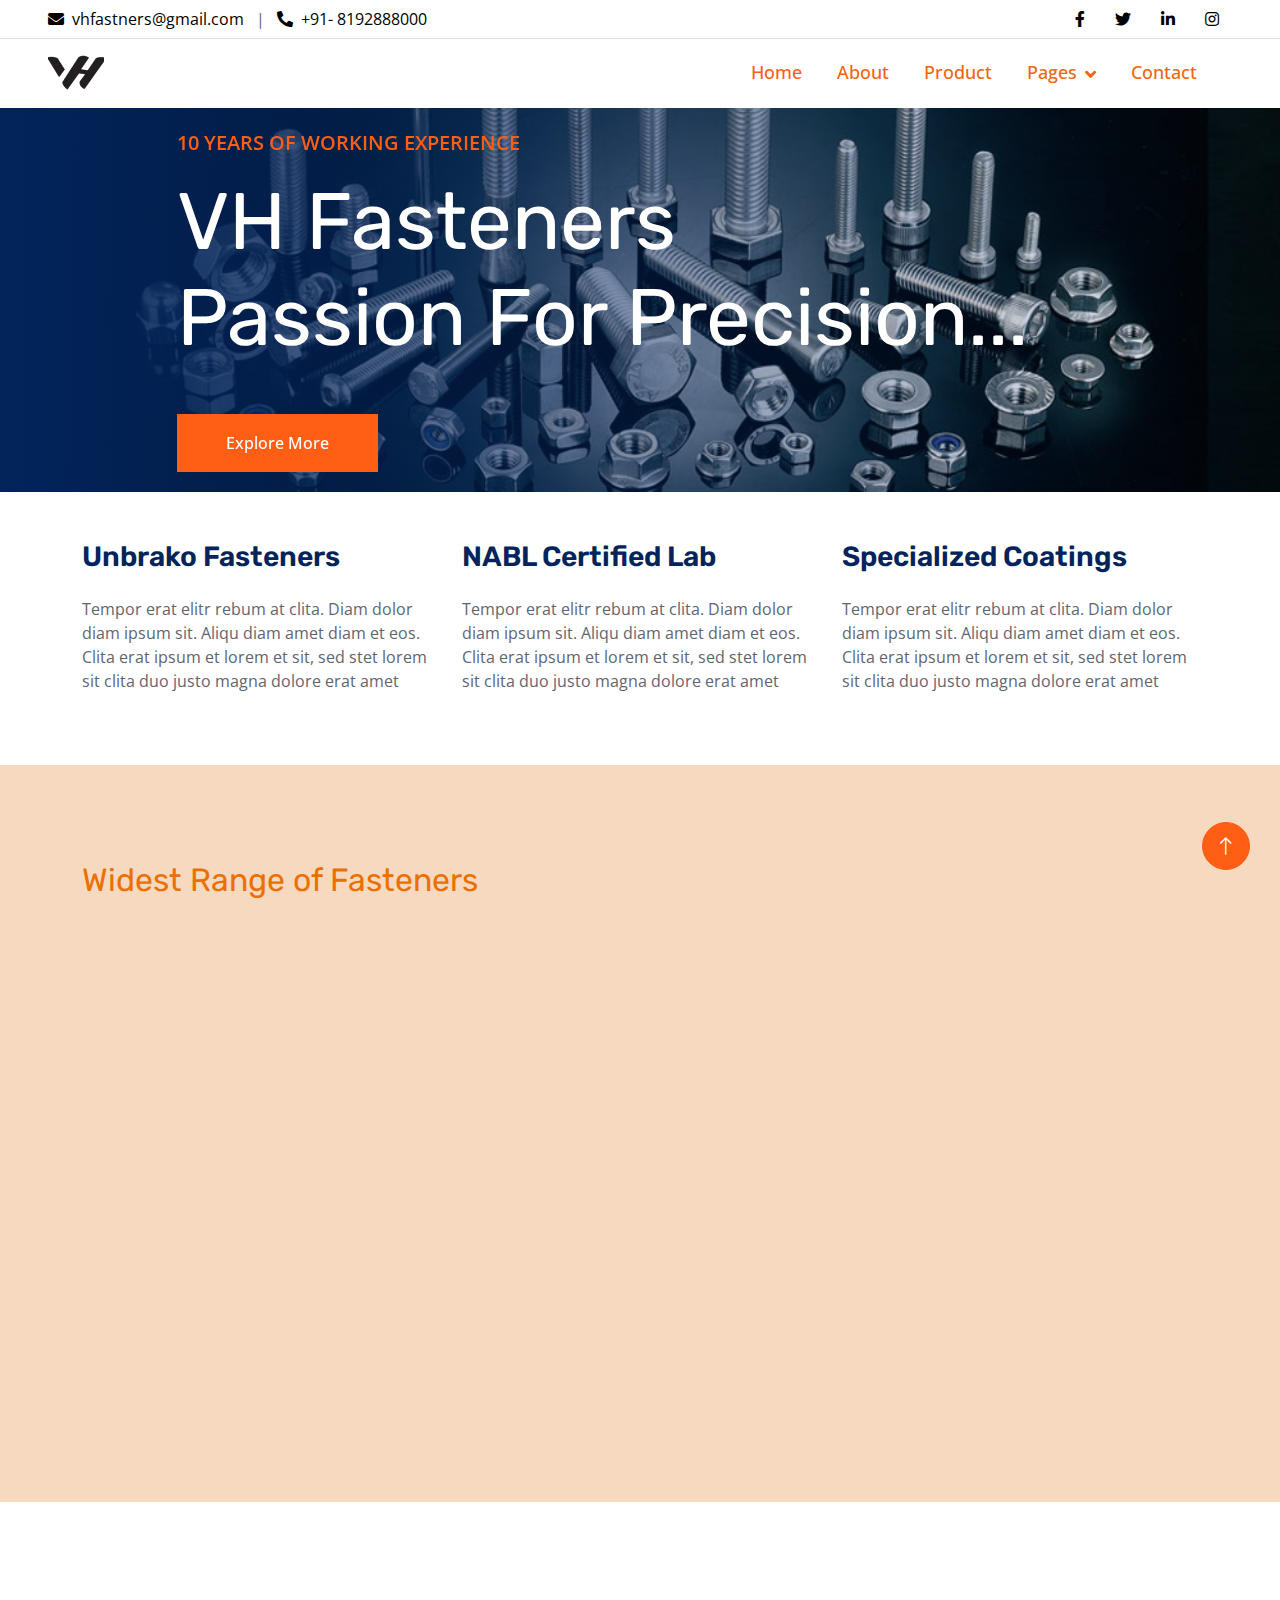
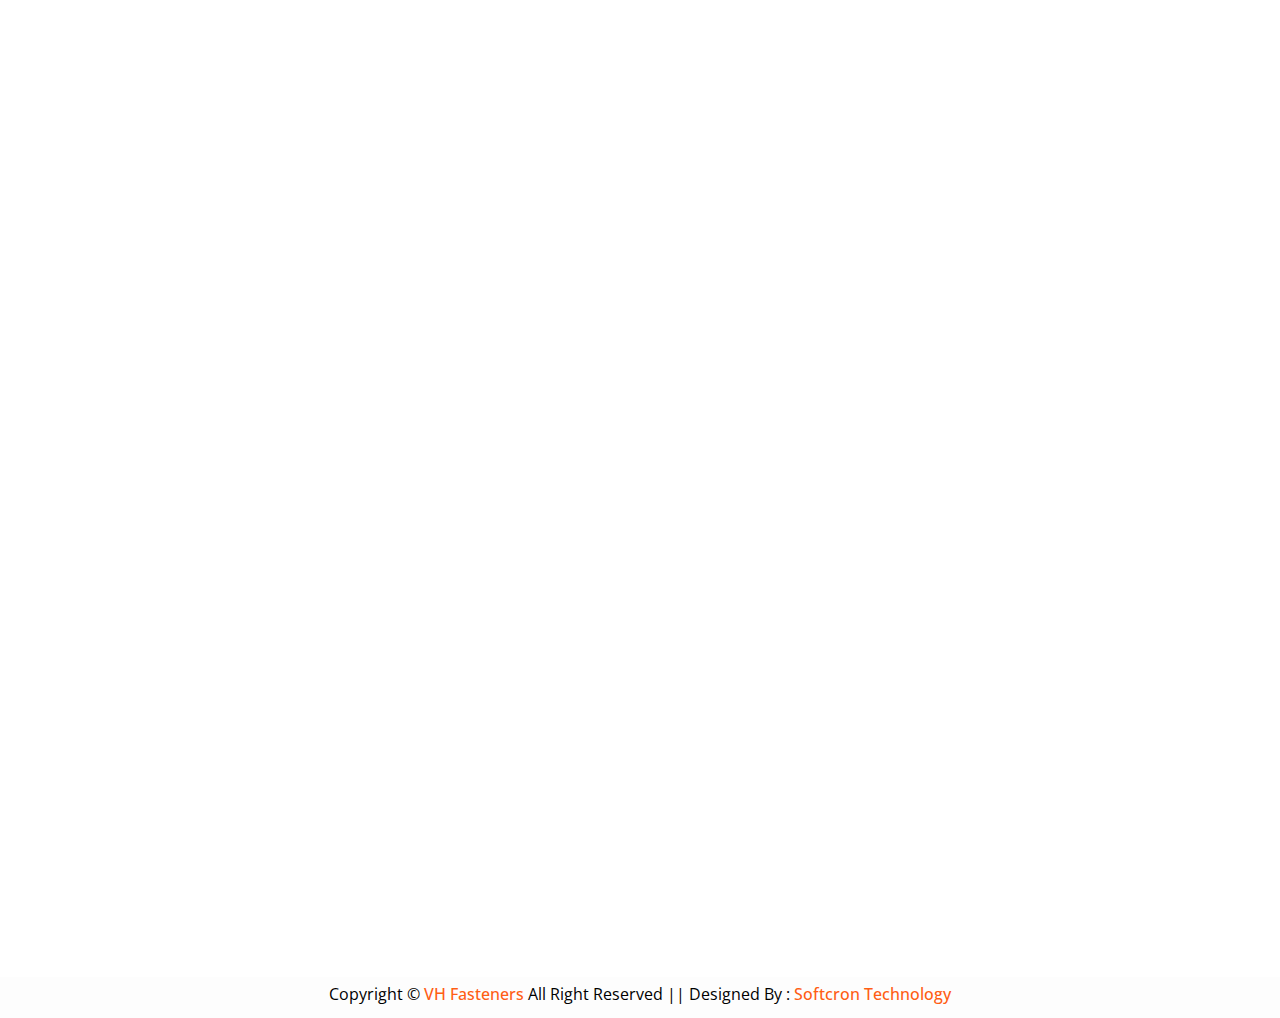
<file: index.html>
<!DOCTYPE html>
<html lang="en">

<head>
    <meta charset="utf-8">
    <title>Industro - Industrial HTML Template</title>
    <meta content="width=device-width, initial-scale=1.0" name="viewport">
    <meta content="" name="keywords">
    <meta content="" name="description">

    <!-- Favicon -->
    <link href="img/favicon.ico" rel="icon">

    <!-- Google Web Fonts -->
    <link rel="preconnect" href="https://fonts.googleapis.com">
    <link rel="preconnect" href="https://fonts.gstatic.com" crossorigin>
    <link
        href="https://fonts.googleapis.com/css2?family=Open+Sans:wght@400;500;600&family=Rubik:wght@500;600;700&display=swap"
        rel="stylesheet">

    <!-- Icon Font Stylesheet -->
    <link href="https://cdnjs.cloudflare.com/ajax/libs/font-awesome/5.10.0/css/all.min.css" rel="stylesheet">
    <link href="https://cdn.jsdelivr.net/npm/bootstrap-icons@1.4.1/font/bootstrap-icons.css" rel="stylesheet">

    <!-- Libraries Stylesheet -->
    <link href="lib/animate/animate.min.css" rel="stylesheet">
    <link href="lib/owlcarousel/assets/owl.carousel.min.css" rel="stylesheet">

    <!-- Customized Bootstrap Stylesheet -->
    <link href="css/bootstrap.min.css" rel="stylesheet">

    <!-- Template Stylesheet -->
    <link href="css/style.css" rel="stylesheet">
</head>

<body>
    <!-- Spinner Start -->
    <div id="spinner"
        class="show bg-white position-fixed translate-middle w-100 vh-100 top-50 start-50 d-flex align-items-center justify-content-center">
        <div class="spinner-border text-primary" role="status" style="width: 3rem; height: 3rem;"></div>
    </div>
    <!-- Spinner End -->

    <!-- Topbar Start -->


    <div class="d-flex container-fluid px-5 align-items-center border-bottom">
        <div class="me-auto">
            <span class="fs-6 fw-bold text-dark"><i class="fa fa-envelope me-1"></i></span>
            <a href="mailto: vhfastners@gmail.com" class="fs-6 fw-bold text-dark me-2">vhfastners@gmail.com</a>
            <span class="me-2">|</span>
            <span class="fs-6 fw-bold text-dark"><i class="fa fa-phone-alt me-1"></i></span>
            <a href="tel:+918192888000" class="fs-6 fw-bold text-dark">+91- 8192888000</a>
        </div>
        <div>
            <a class="btn btn-link text-dark fs-6 fw-bold" href=""><i class="fab fa-facebook-f"></i></a>
            <a class="btn btn-link text-dark fs-6 fw-bold" href=""><i class="fab fa-twitter"></i></a>
            <a class="btn btn-link text-dark fs-6 fw-bold" href=""><i class="fab fa-linkedin-in"></i></a>
            <a class="btn btn-link text-dark fs-6 fw-bold" href=""><i class="fab fa-instagram"></i></a>
        </div>
    </div>

    <!-- Topbar End -->


    <!-- Navbar Start -->
    <nav class="navbar navbar-expand-lg bg-white navbar-light sticky-top py-0 px-5">

        <img src="Image/Home/Footer logo.png" alt="">
        <button type="button" class="navbar-toggler me-0" data-bs-toggle="collapse" data-bs-target="#navbarCollapse">
            <span class="navbar-toggler-icon"></span>
        </button>
        <div class="collapse navbar-collapse" id="navbarCollapse">
            <div class="navbar-nav ms-auto p-4 p-lg-0">
                <a href="index.html" class="nav-item nav-link active">Home</a>
                <a href="about.html" class="nav-item nav-link">About</a>
                <a href="service.html" class="nav-item nav-link">Product</a>
                <div class="nav-item dropdown">
                    <a href="#" class="nav-link dropdown-toggle" data-bs-toggle="dropdown">Pages</a>
                    <div class="dropdown-menu bg-light m-0">
                        <a href="project.html" class="dropdown-item">Projects</a>
                        <a href="feature.html" class="dropdown-item">Features</a>
                        <a href="team.html" class="dropdown-item">Our Team</a>
                        <a href="testimonial.html" class="dropdown-item">Testimonial</a>
                        <a href="404.html" class="dropdown-item">404 Page</a>
                    </div>
                </div>
                <a href="contact.html" class="nav-item nav-link">Contact</a>
            </div>
        </div>
    </nav>
    <!-- Navbar End -->

    <!-- Carousel Start -->
   <div class="container-fluid px-0 mb-5">
        <div id="header-carousel" class="carousel slide" data-bs-ride="carousel">
            <div class="carousel-inner">
                <div class="carousel-item active">
                    <img class="w-100" style="object-fit: cover;" src="Image/Home/Fasteners.jpg" alt="Image">
                    <div class="carousel-caption">
                        <div class="container">
                            <div class="row justify-content-center">
                                <div class="col-lg-10 text-start">
                                    <p class="fs-5 fw-medium text-primary text-uppercase animated slideInRight">10 Years
                                        of Working Experience</p>
                                    <h1 class="display-1 text-white mb-5 animated slideInRight">VH Fasteners <br>
                                        Passion For Precision...

                                    </h1>
                                    <a href="" class="btn btn-primary py-3 px-5 animated slideInRight">Explore More</a>
                                </div>
                            </div>
                        </div>
                    </div>
                </div>
            </div>
        </div>
    </div>
    <!-- Carousel End -->


    <!-- About Start -->
    <!-- <div class="container-xxl pe-4"> -->


    <div class="row container align-items-center mx-auto w-100 col-12 px-0  wow fadeIn" data-wow-delay="0.2s">
        <!-- <p class="fw-medium text-uppercase text-primary mb-2">About Us</p> -->
        <div class="col-lg-4 wow fadeIn" data-wow-delay="0.2s">
            <h3 class="mb-4">Unbrako Fasteners</h3>
            <p class="mb-4">Tempor erat elitr rebum at clita. Diam dolor diam ipsum sit. Aliqu diam amet
                diam et
                eos. Clita erat ipsum et lorem et sit, sed stet lorem sit clita duo justo magna dolore
                erat
                amet
            </p>
        </div>
        <div class="col-lg-4 wow fadeIn" data-wow-delay="0.2s">
            <!-- <p class="fw-medium text-uppercase text-primary mb-2">About Us</p> -->
            <h3 class="mb-4">NABL Certified Lab</h3>
            <p class="mb-4">Tempor erat elitr rebum at clita. Diam dolor diam ipsum sit. Aliqu diam amet
                diam et
                eos. Clita erat ipsum et lorem et sit, sed stet lorem sit clita duo justo magna dolore
                erat
                amet
            </p>
        </div>
        <div class="col-lg-4 wow fadeIn" data-wow-delay="0.2s">
            <!-- <p class="fw-medium text-uppercase text-primary mb-2">About Us</p> -->
            <h3 class="mb-4">Specialized Coatings</h3>
            <p class="mb-4">Tempor erat elitr rebum at clita. Diam dolor diam ipsum sit. Aliqu diam amet
                diam et
                eos. Clita erat ipsum et lorem et sit, sed stet lorem sit clita duo justo magna dolore
                erat
                amet
            </p>
        </div>
    </div>

    <!-- Facts Start -->
    <div class="container-fluid facts my-5 p-5">
        <div class="container">
            <h2 class="textOrange py-5">Widest Range of Fasteners</h2>

            <div class="row g-5">
                <div class="col-md-6 col-xl-3 wow fadeIn" data-wow-delay="0.1s">
                    <div class="text-center d-flex flex-column border ">
                        <img class="w-100" src="Image/Home/F1-I1.png" alt="">
                        <p class="fs-5 fw-semi-bold textOrange">Specials</p>
                    </div>
                </div>
                <div class="col-md-6 col-xl-3 wow fadeIn" data-wow-delay="0.3s">
                    <div class="text-center d-flex flex-column border">
                        <img src="Image/Home/F1-I2.png" alt="">
                        <p class="fs-5 fw-semi-bold textOrange">Petrochemical Studbolts</p>
                    </div>

                </div>
                <div class="col-md-6 col-xl-3 wow fadeIn" data-wow-delay="0.5s">
                    <div class="text-center d-flex flex-column border ">
                        <img src="Image/Home/F1-I3.png" alt="">
                        <p class="fs-5 fw-semi-bold textOrange">Stainless Steel</p>
                    </div>
                </div>
                <div class="col-md-6 col-xl-3 wow fadeIn" data-wow-delay="0.7s">
                    <div class="text-center d-flex flex-column border ">
                        <img src="Image/Home/F1-I4.png" alt="">
                        <span class="fs-5 fw-semi-bold textOrange">Structural Assemblies</span>
                    </div>
                </div>
                <div class="col-md-6 col-xl-3 wow fadeIn" data-wow-delay="0.7s">
                    <div class="text-center d-flex flex-column border ">
                        <img src="Image/Home/F1-I5.png" alt="">
                        <p class="fs-5 fw-semi-bold textOrange">Washers</p>
                    </div>
                </div>
                <div class="col-md-6 col-xl-3 wow fadeIn" data-wow-delay="0.7s">
                    <div class="text-center d-flex flex-column border ">
                        <img src="Image/Home/F1-I6.png" alt="">
                        <p class="fs-5 fw-semi-bold textOrange">Hex Nuts</p>
                    </div>
                </div>
                <div class="col-md-6 col-xl-3 wow fadeIn" data-wow-delay="0.7s">
                    <div class="text-center d-flex flex-column border ">
                        <img src="Image/Home/F1-I7.png" alt="">
                        <p class="fs-5 fw-semi-bold textOrange">Hex Bolts / Screws</p>
                    </div>
                </div>
                <div class="col-md-6 col-xl-3 wow fadeIn" data-wow-delay="0.7s">
                    <div class="text-center d-flex flex-column border ">
                        <img src="Image/Home/F1-I8.png" alt="">
                        <p class="fs-5 fw-semi-bold textOrange">Durlok</p>
                    </div>
                </div>
            </div>
        </div>
        <!-- Facts End -->


        <!-- Features Start -->
    </div>
    <div class="container-xxl py-5">
        <div class="container">
            <div class="row g-5 align-items-center">
                <div class="col-lg-3 wow fadeInUp" data-wow-delay="0.1s">
                    <div class="position-relative me-lg-4">
                        <img class="img-fluid" style="max-width: 400px;" src="Image/Home/Certification.png" alt="">

                    </div>
                </div>
                <div class="col-lg-9 wow fadeInUp" data-wow-delay="0.5s">
                    <p class="fw-medium text-uppercase text-primary mb-2">Certifications</p>
                    <h1 class="display-5 mb-4">Certified Laboratory</h1>
                    <p class="mb-4 text-justify">Based firmly quality system standards. the
                        company operates each link from raw materials procwsing to
                        the production process in strict accordance with the procedures
                        and boasts well-qualified quality inspectors and perfect
                        equipment's, which take effective control on the production
                        to ensure quality. The fasteners go through
                        strict quality at every stage of the
                        facilities are equipped 'Mth state-of-the-art equipment for testing Of both physical and
                        of fasteners for the most demarding applications.

                        We provide custom-made solutims Our CustOrT1erS' designs, kæping in mind their and
                        sgefications. Our custuner base includes leading automotive original equiprnent
                        manufacturers in
                        We are the preferred global supplier for a range of automotive cunponents including Machine
                        Screws, Screws, Hex Head Bolts. SCCket Hex Head Bolts, Hex Nuts, Nuts.
                        Plain Washers. Spring Washers. Sgmial automobile Components and much more.

                    </p>
                </div>
            </div>

        </div>
    </div>
    </div>
    </div>


    <!-- Footer Start -->
    <div class="container-fluid  backgroundOrange    footer mt-5 py-5 wow fadeIn" data-wow-delay="0.1s">
        <div class="container py-5">
            <div class="row g-5">
                <div class="col-lg-3 col-md-6">
                    <div class="d-flex gy-3">
                        <img width="70" height="70" src="Image/Home/Footer_logo-removebg-preview.png" alt="">
                        <h5 class="text-dark mb-4 ms-3  fs-3"><strong>FASTNERES
                                <br> LIMITED</strong></h5>
                    </div>
                    <p class="mb-2"><i class="fa fa-map-marker-alt me-3"></i>Factory : HSIDC, Hisar Road, Rohtak-124001
                        Branch Office: 10A, Geeta Complex, Opp Old Session Court
                        Mansarover Colony, Rohtak-124001 Haryana</p>
                    <p class="mb-2"><i class="fa fa-phone-alt me-3"></i>+91-8192888000</p>
                    <p class="mb-2"><i class="fa fa-envelope me-3"></i>vhfastners@gmail.com
                    </p>
                    <div class="d-flex pt-3">
                        <a class="btn btn-square btn-dark rounded-circle me-2" href=""><i
                                class="fab fa-twitter"></i></a>
                        <a class="btn btn-square btn-dark rounded-circle me-2" href=""><i
                                class="fab fa-facebook-f"></i></a>
                        <a class="btn btn-square btn-dark rounded-circle me-2" href=""><i
                                class="fab fa-youtube"></i></a>
                        <a class="btn btn-square btn-dark rounded-circle me-2" href=""><i
                                class="fab fa-linkedin-in"></i></a>
                    </div>
                </div>

                <div class="col-lg-3 col-md-6">
                    <h5 class="text-dark mb-4">Products</h5>
                    <p class="mb-1">Socket Screws</p>
                    <p class="mb-1">Pins</p>
                    <p class="mb-1">Tools & Wrenches</p>
                    <p class="mb-1">Durlok®</p>
                    <p class="mb-1">Hex Bolts / Screwss</p>
                    <p class="mb-1">Washers</p>
                    <p class="mb-1">Structural Assemblies</p>
                    <p class="mb-1">Stainless Steel</p>
                    <p class="mb-1">Petrochemical Studbolts</p>
                    <p class="mb-1">Specials</p>
                </div>
                <div class="col-lg-3 col-md-6">
                    <h5 class="text-dark mb-4">About Us</h5>
                    <p>VH Fasteners Limited</p>
                    <p>History</p>
                    <p>Certifications</p>
                    <p>Corporate Philosophy</p>
                    <p>Quality</p>
                    <p>Specialized Coatings</p>
                </div>
                <div class="col-lg-3 col-md-6">
                    <h5 class="text-dark mb-4">Distributor
                        Certificate</h5>
                    <p>To check the validity of the Authorized
                        Distributor Certificate, enter the code mentioned
                        on the certificate below & confirm its authencity.</p>
                </div>
            </div>
        </div>
    </div>
    <!-- Footer End -->


    <!-- Copyright Start -->
    <div class="container-fluid copyright bg-light py-1">
        <div class="container text-center">
            <p class="mb-2">Copyright &copy; <a class="fw-semi-bold" href="#">VH Fasteners</a> All Right
                Reserved || Designed By : <a class="fw-semi-bold" href="https://htmlcodex.com"> Softcron Technology</a>
            </p>

        </div>
    </div>
    <!-- Copyright End -->


    <!-- Back to Top -->
    <a href="#" class="btn btn-lg btn-primary btn-lg-square rounded-circle back-to-top"><i
            class="bi bi-arrow-up"></i></a>


    <!-- JavaScript Libraries -->
    <script src="https://code.jquery.com/jquery-3.4.1.min.js"></script>
    <script src="https://cdn.jsdelivr.net/npm/bootstrap@5.0.0/dist/js/bootstrap.bundle.min.js"></script>
    <script src="lib/wow/wow.min.js"></script>
    <script src="lib/easing/easing.min.js"></script>
    <script src="lib/waypoints/waypoints.min.js"></script>
    <script src="lib/owlcarousel/owl.carousel.min.js"></script>
    <script src="lib/counterup/counterup.min.js"></script>

    <!-- Template Javascript -->
    <script src="js/main.js"></script>
</body>

</html>
</file>
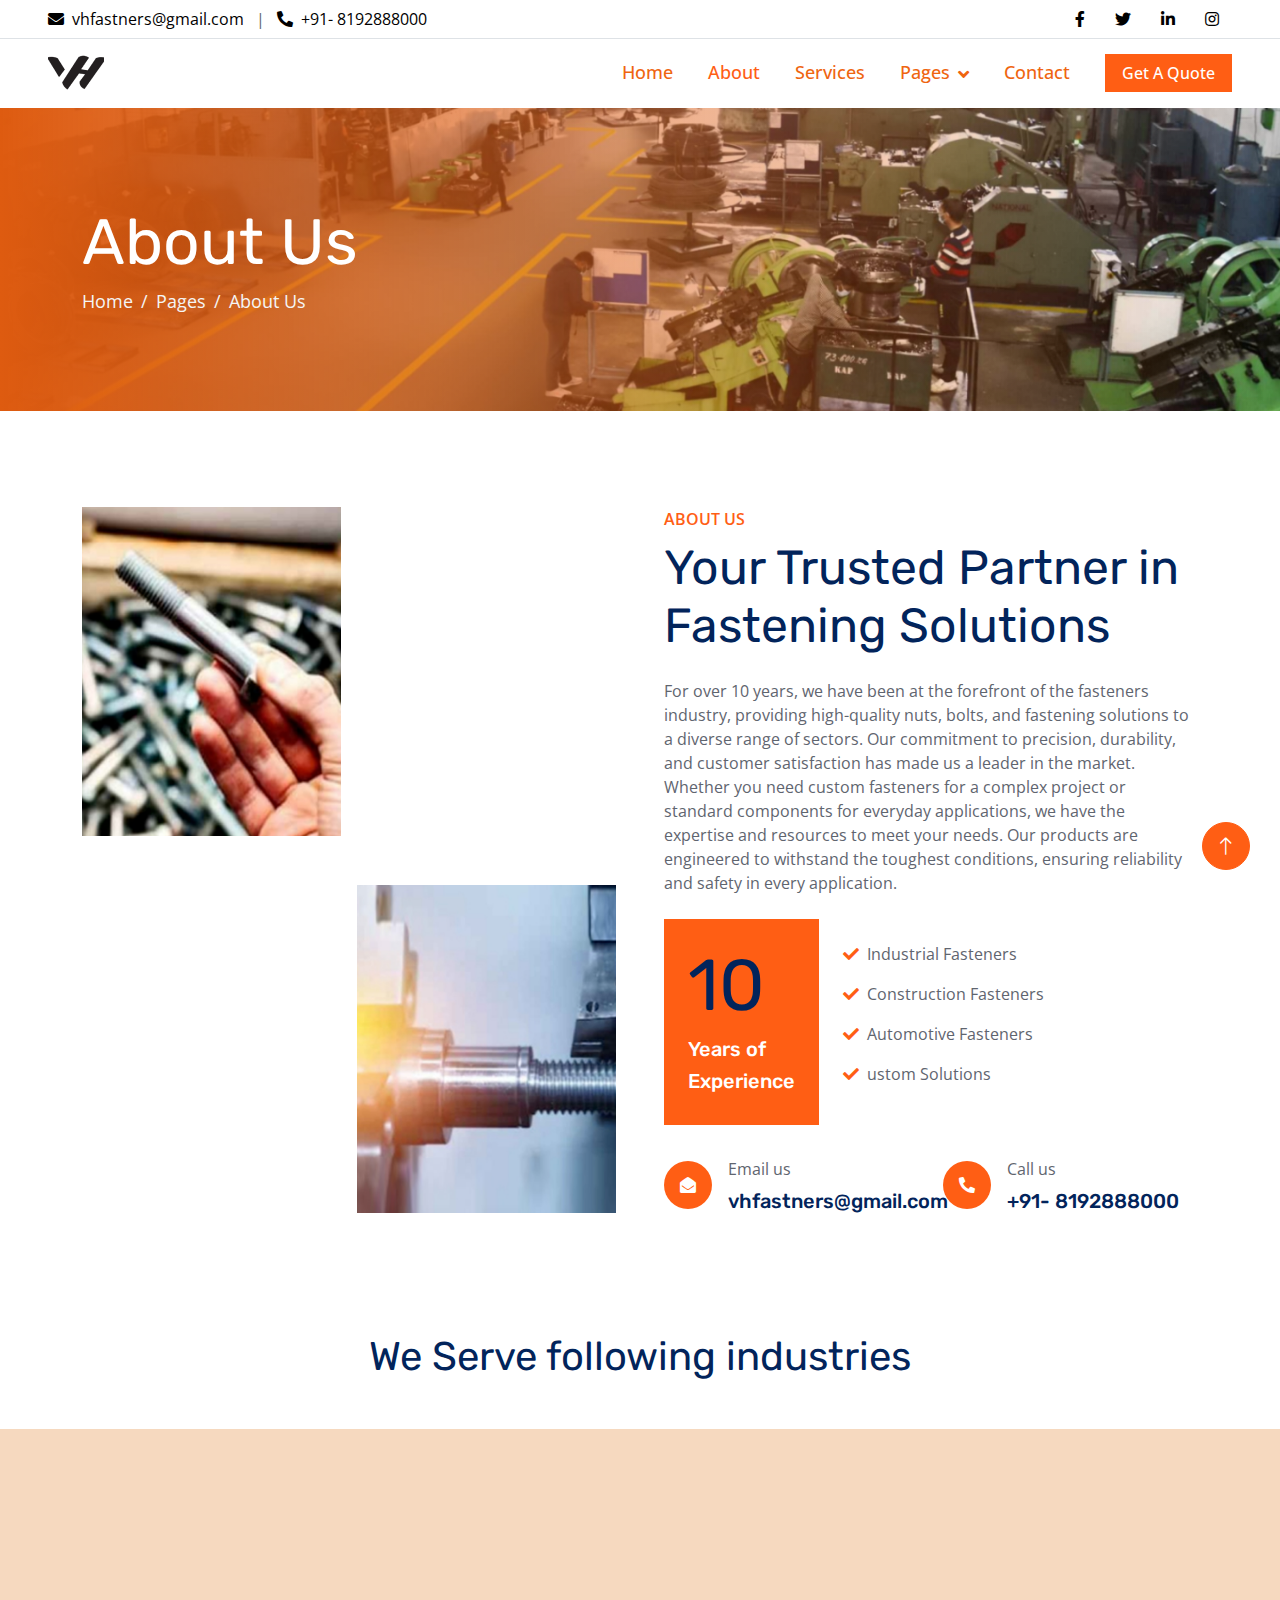
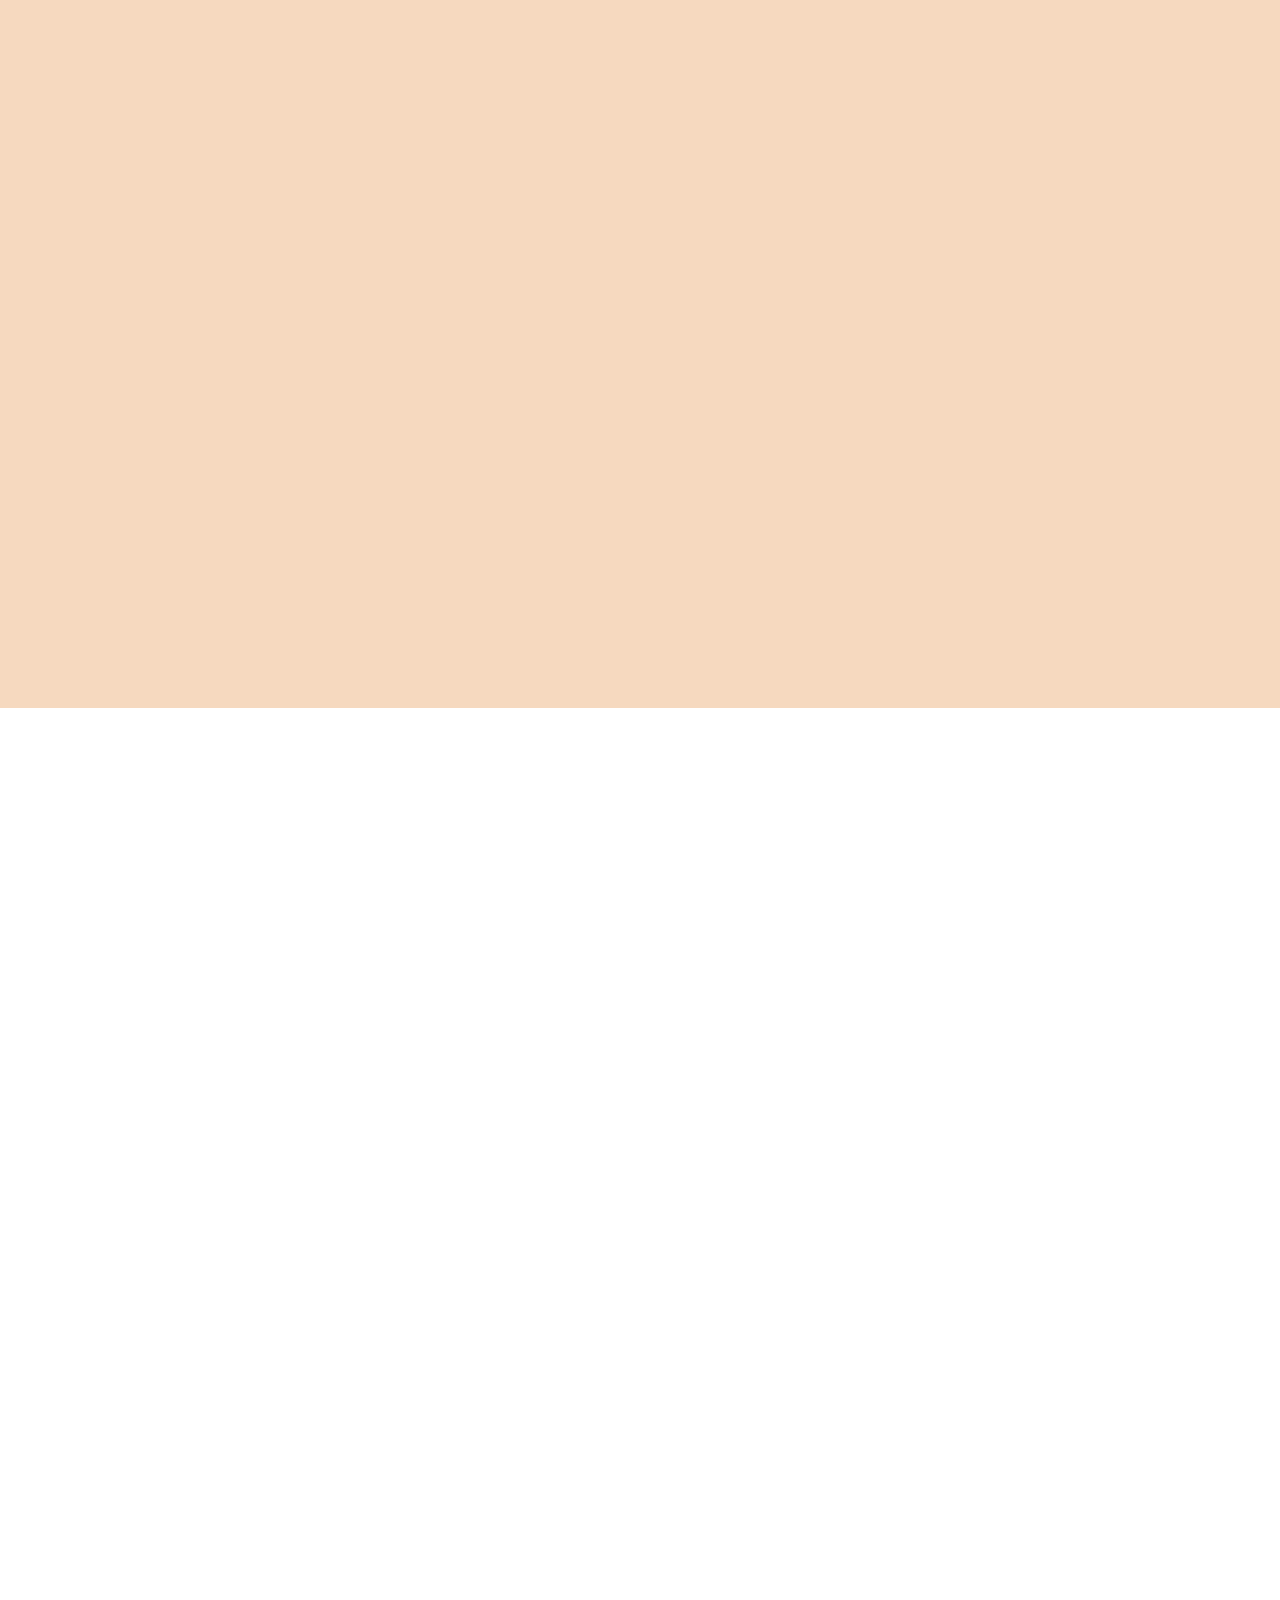
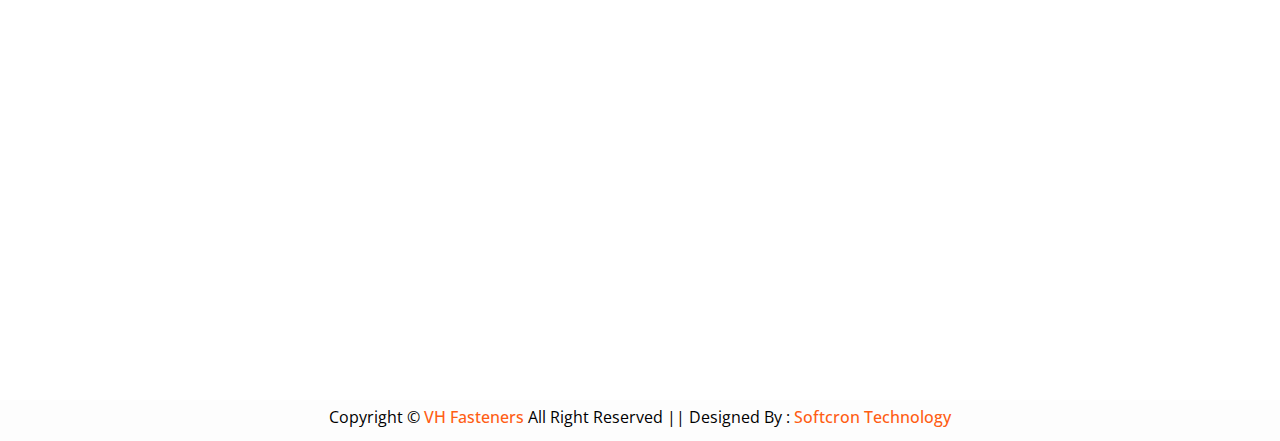
<file: about.html>
<!DOCTYPE html>
<html lang="en">

<head>
    <meta charset="utf-8">
    <title>Industro - Industrial HTML Template</title>
    <meta content="width=device-width, initial-scale=1.0" name="viewport">
    <meta content="" name="keywords">
    <meta content="" name="description">

    <!-- Favicon -->
    <link href="img/favicon.ico" rel="icon">

    <!-- Google Web Fonts -->
    <link rel="preconnect" href="https://fonts.googleapis.com">
    <link rel="preconnect" href="https://fonts.gstatic.com" crossorigin>
    <link
        href="https://fonts.googleapis.com/css2?family=Open+Sans:wght@400;500;600&family=Rubik:wght@500;600;700&display=swap"
        rel="stylesheet">

    <!-- Icon Font Stylesheet -->
    <link href="https://cdnjs.cloudflare.com/ajax/libs/font-awesome/5.10.0/css/all.min.css" rel="stylesheet">
    <link href="https://cdn.jsdelivr.net/npm/bootstrap-icons@1.4.1/font/bootstrap-icons.css" rel="stylesheet">

    <!-- Libraries Stylesheet -->
    <link href="lib/animate/animate.min.css" rel="stylesheet">
    <link href="lib/owlcarousel/assets/owl.carousel.min.css" rel="stylesheet">

    <!-- Customized Bootstrap Stylesheet -->
    <link href="css/bootstrap.min.css" rel="stylesheet">

    <!-- Template Stylesheet -->
    <link href="css/style.css" rel="stylesheet">
</head>

<body>
    <!-- Spinner Start -->
    <div id="spinner"
        class="show bg-white position-fixed translate-middle w-100 vh-100 top-50 start-50 d-flex align-items-center justify-content-center">
        <div class="spinner-border text-primary" role="status" style="width: 3rem; height: 3rem;"></div>
    </div>
    <!-- Spinner End -->


    <!-- Topbar Start -->
    <div class="d-flex container-fluid px-5 align-items-center border-bottom">
        <div class="me-auto">
            <span class="fs-6 fw-bold text-dark"><i class="fa fa-envelope me-1"></i></span>
            <a href="mailto: vhfastners@gmail.com" class="fs-6 fw-bold text-dark me-2">vhfastners@gmail.com</a>
            <span class="me-2">|</span>
            <span class="fs-6 fw-bold text-dark"><i class="fa fa-phone-alt me-1"></i></span>
            <a href="tel:+918192888000" class="fs-6 fw-bold text-dark">+91- 8192888000</a>
        </div>
        <div>
            <a class="btn btn-link text-dark fs-6 fw-bold" href=""><i class="fab fa-facebook-f"></i></a>
            <a class="btn btn-link text-dark fs-6 fw-bold" href=""><i class="fab fa-twitter"></i></a>
            <a class="btn btn-link text-dark fs-6 fw-bold" href=""><i class="fab fa-linkedin-in"></i></a>
            <a class="btn btn-link text-dark fs-6 fw-bold" href=""><i class="fab fa-instagram"></i></a>
        </div>
    </div>
    <!-- Topbar End -->


    <!-- Navbar Start -->
    <nav class="navbar navbar-expand-lg bg-white navbar-light sticky-top py-0 px-5">
        <img src="Image/Home/Footer logo.png" alt="">
        </a>
        <button type="button" class="navbar-toggler me-0" data-bs-toggle="collapse" data-bs-target="#navbarCollapse">
            <span class="navbar-toggler-icon"></span>
        </button>
        <div class="collapse navbar-collapse" id="navbarCollapse">
            <div class="navbar-nav ms-auto p-4 p-lg-0">
                <a href="index.html" class="nav-item nav-link">Home</a>
                <a href="about.html" class="nav-item nav-link active">About</a>
                <a href="service.html" class="nav-item nav-link">Services</a>
                <div class="nav-item dropdown">
                    <a href="#" class="nav-link dropdown-toggle" data-bs-toggle="dropdown">Pages</a>
                    <div class="dropdown-menu bg-light m-0">
                        <a href="project.html" class="dropdown-item">Product</a>
                        <a href="feature.html" class="dropdown-item">Features</a>
                        <a href="team.html" class="dropdown-item">Our Team</a>
                        <a href="testimonial.html" class="dropdown-item">Testimonial</a>
                        <a  href="404.html" class="dropdown-item">404 Page</a>
                    </div>
                </div>
                <a href="contact.html" class="nav-item nav-link">Contact</a>
            </div>
            <a href="" class="btn btn-primary px-3 d-none d-lg-block">Get A Quote</a>
        </div>
    </nav>
    <!-- Navbar End -->


    <!-- Page Header Start -->
    <div class="container-fluid page-header py-5 mb-5 wow fadeIn" data-wow-delay="0.1s">
        <div class="container py-5">
            <h1 class="display-3 text-white animated slideInRight">About Us</h1>
            <nav aria-label="breadcrumb">
                <ol class="breadcrumb animated slideInRight mb-0">
                    <li class="breadcrumb-item"><a href="#">Home</a></li>
                    <li class="breadcrumb-item"><a href="#">Pages</a></li>
                    <li class="breadcrumb-item active" aria-current="page">About Us</li>
                </ol>
            </nav>
        </div>
    </div>
    <!-- Page Header End -->


    <!-- About Start -->
    <div class="container-xxl py-5">
        <div class="container">
            <div class="row g-5">
                <div class="col-lg-6">
                    <div class="row gx-3 h-100">
                        <div class="col-6 align-self-start wow fadeInUp" data-wow-delay="0.1s">
                            <img class="img-fluid" src="Image/About/about s1.png">
                        </div>
                        <div class="col-6 align-self-end wow fadeInDown" data-wow-delay="0.1s">
                            <img class="img-fluid" src="Image/About/abour s2.png">
                        </div>
                    </div>
                </div>
                <div class="col-lg-6 wow fadeIn" data-wow-delay="0.5s">
                    <p class="fw-medium text-uppercase text-primary mb-2">About Us</p>
                    <h1 class="display-5 mb-4">Your Trusted Partner in Fastening Solutions</h1>
                    <p class="mb-4">For over 10 years, we have been at the forefront of the fasteners industry,
                        providing high-quality nuts, bolts, and
                        fastening solutions to a diverse range of sectors. Our commitment to precision, durability, and
                        customer satisfaction
                        has made us a leader in the market.

                        Whether you need custom fasteners for a complex project or standard components for everyday
                        applications, we have the
                        expertise and resources to meet your needs. Our products are engineered to withstand the
                        toughest conditions, ensuring
                        reliability and safety in every application.
                    </p>
                    <div class="d-flex align-items-center mb-4">
                        <div class="flex-shrink-0 bg-primary p-4">
                            <h1 class="display-2">10</h1>
                            <h5 class="text-white">Years of</h5>
                            <h5 class="text-white">Experience</h5>
                        </div>
                        <div class="ms-4">
                            <p><i class="fa fa-check text-primary me-2"></i>Industrial Fasteners</p>
                            <p><i class="fa fa-check text-primary me-2"></i>Construction Fasteners</p>
                            <p><i class="fa fa-check text-primary me-2"></i>Automotive Fasteners</p>
                            <p><i class="fa fa-check text-primary me-2"></i>ustom Solutions</p>
                            <!-- <p class="mb-0"><i class="fa fa-check text-primary me-2"></i>Oil & Gas Engineering</p> -->
                        </div>
                    </div>
                    <div class="row pt-2">
                        <div class="col-sm-6">
                            <div class="d-flex align-items-center">
                                <div class="flex-shrink-0 btn-lg-square rounded-circle bg-primary">
                                    <i class="fa fa-envelope-open text-white"></i>
                                </div>
                                <div class="ms-3">
                                    <p class="mb-2">Email us</p>
                                    <h5 class="mb-0">vhfastners@gmail.com</h5>
                                </div>
                            </div>
                        </div>
                        <div class="col-sm-6">
                            <div class="d-flex align-items-center">
                                <div class="flex-shrink-0 btn-lg-square rounded-circle bg-primary">
                                    <i class="fa fa-phone-alt text-white"></i>
                                </div>
                                <div class="ms-3">
                                    <p class="mb-2">Call us</p>
                                    <h5 class="mb-0">+91- 8192888000</h5>
                                </div>
                            </div>
                        </div>
                    </div>
                </div>
            </div>
        </div>
    </div>
    <br> <br><br>
    <!-- About End -->


    <!-- Facts Start -->
    <div class="container text-center ">
        <h1>
            We Serve following industries
        </h1>
    </div>
    <div class="container-fluid facts my-5 p-5">
        <div class="row g-5  justify-content-around">
            <div class="col-md-4 col-xl-4 wow fadeIn" data-wow-delay="0.1s">
                <div class="text-center border py-5 d-flex flex-column">
                    <img src="Image/About/I-1.png" alt="">
                    <span class=" fs-5 fw-semi-bold text-white mt-3 textOrange ">Agriculture</span>
                </div>
            </div>
            <div class="col-md-4 col-xl-4 wow fadeIn" data-wow-delay="0.3s">
                <div class="text-center border py-5 d-flex flex-column">
                    <img src="Image/About/I-2.png" alt="">
                    <span class="fs-5 fw-semi-bold text-white mt-3 textOrange">Automobile</span>
                </div>
            </div>
            <div class="col-md-4 col-xl-4 wow fadeIn" data-wow-delay="0.5s">
                <div class="text-center border py-5 d-flex flex-column">
                    <img src="Image/About/I-3.png" alt="">
                    <span class="fs-5 fw-semi-bold text-white mt-3 textOrange">Medical Engineering</span>
                </div>
            </div>

            <div class="col-md-4 col-xl-4 wow fadeIn" data-wow-delay="0.5s">
                <div class="text-center border py-5 d-flex flex-column">
                    <img src="Image/About/I-4.png" alt="">
                    <span class="fs-5 fw-semi-bold text-white mt-3 textOrange">Electrical & Electronics</span>
                </div>
            </div>
            <div class="col-md-4 col-xl-4 wow fadeIn" data-wow-delay="0.5s">
                <div class="text-center border py-5 d-flex flex-column">
                    <img src="Image/About/I-5.png" alt="">
                    <span class="fs-5 fw-semi-bold text-white mt-3 textOrange"> Earth moving Equipments</span>
                </div>
            </div>
            <div class="col-md-4 col-xl-4 wow fadeIn" data-wow-delay="0.5s">
                <div class="text-center border py-5 d-flex flex-column">
                    <img src="Image/About/I-6.png" alt="">
                    <span class="fs-5 fw-semi-bold text-white mt-3 textOrange"> Telecom Equipment</span>
                </div>
            </div>
        </div>
    </div>

    <!-- Facts End -->


    <!-- Team Start -->
    <div class="container-xxl py-5 ">
        <div class="container ">
            <div class="text-center mx-auto wow fadeInUp" data-wow-delay="0.1s" style="max-width: 600px;">
                <h1 class="display-5 mb-5">Our Strategic Resources</h1>
            </div>
            <div class="row">
                <div class="col-lg-12 col-md-12 wow fadeInUp" data-wow-delay="0.1s">
                    <div class="team-item ">
                        <img class="w-100" src="Image/About/customer.png" alt="">
                    </div>
                </div>
            </div>
        </div>
    </div>
    <!-- Team End -->





    <!-- Footer Start -->
    <div class="container-fluid  backgroundOrange    footer mt-5 py-5 wow fadeIn" data-wow-delay="0.1s">
        <div class="container py-5">
            <div class="row g-5">
                <div class="col-lg-3 col-md-6">
                    <div class="d-flex gy-3">
                        <img width="70" height="70" src="Image/Home/Footer_logo-removebg-preview.png" alt="">
                        <h5 class="text-dark mb-4 ms-3  fs-3"><strong>FASTNERES
                                <br> LIMITED</strong></h5>
                    </div>
                    <p class="mb-2"><i class="fa fa-map-marker-alt me-3"></i>Factory : HSIDC, Hisar Road, Rohtak-124001
                        Branch Office: 10A, Geeta Complex, Opp Old Session Court
                        Mansarover Colony, Rohtak-124001 Haryana</p>
                    <p class="mb-2"><i class="fa fa-phone-alt me-3"></i>+91-8192888000</p>
                    <p class="mb-2"><i class="fa fa-envelope me-3"></i>vhfastners@gmail.com
                    </p>
                    <div class="d-flex pt-3">
                        <a class="btn btn-square btn-dark rounded-circle me-2" href=""><i
                                class="fab fa-twitter"></i></a>
                        <a class="btn btn-square btn-dark rounded-circle me-2" href=""><i
                                class="fab fa-facebook-f"></i></a>
                        <a class="btn btn-square btn-dark rounded-circle me-2" href=""><i
                                class="fab fa-youtube"></i></a>
                        <a class="btn btn-square btn-dark rounded-circle me-2" href=""><i
                                class="fab fa-linkedin-in"></i></a>
                    </div>
                </div>

                <div class="col-lg-3 col-md-6">
                    <h5 class="text-dark mb-4">Products</h5>
                    <p class="mb-1">Socket Screws</p>
                    <p class="mb-1">Pins</p>
                    <p class="mb-1">Tools & Wrenches</p>
                    <p class="mb-1">Durlok®</p>
                    <p class="mb-1">Hex Bolts / Screwss</p>
                    <p class="mb-1">Washers</p>
                    <p class="mb-1">Structural Assemblies</p>
                    <p class="mb-1">Stainless Steel</p>
                    <p class="mb-1">Petrochemical Studbolts</p>
                    <p class="mb-1">Specials</p>
                </div>
                <div class="col-lg-3 col-md-6">
                    <h5 class="text-dark mb-4">About Us</h5>
                    <p>VH Fasteners Limited</p>
                    <p>History</p>
                    <p>Certifications</p>
                    <p>Corporate Philosophy</p>
                    <p>Quality</p>
                    <p>Specialized Coatings</p>
                </div>
                <div class="col-lg-3 col-md-6">
                    <h5 class="text-dark mb-4">Distributor
                        Certificate</h5>
                    <p>To check the validity of the Authorized
                        Distributor Certificate, enter the code mentioned
                        on the certificate below & confirm its authencity.</p>
                </div>
            </div>
        </div>
    </div>
    <!-- Footer End -->


    <!-- Copyright Start -->
    <div class="container-fluid copyright bg-light py-1">
        <div class="container text-center">
            <p class="mb-2">Copyright &copy; <a class="fw-semi-bold" href="#">VH Fasteners</a> All Right
                Reserved || Designed By : <a class="fw-semi-bold" href="https://htmlcodex.com"> Softcron Technology</a>
            </p>

        </div>
    </div>
    <!-- Copyright End -->


    <!-- Back to Top -->
    <a href="#" class="btn btn-lg btn-primary btn-lg-square rounded-circle back-to-top"><i
            class="bi bi-arrow-up"></i></a>


    <!-- JavaScript Libraries -->
    <script src="https://code.jquery.com/jquery-3.4.1.min.js"></script>
    <script src="https://cdn.jsdelivr.net/npm/bootstrap@5.0.0/dist/js/bootstrap.bundle.min.js"></script>
    <script src="lib/wow/wow.min.js"></script>
    <script src="lib/easing/easing.min.js"></script>
    <script src="lib/waypoints/waypoints.min.js"></script>
    <script src="lib/owlcarousel/owl.carousel.min.js"></script>
    <script src="lib/counterup/counterup.min.js"></script>

    <!-- Template Javascript -->
    <script src="js/main.js"></script>
</body>

</html>
</file>
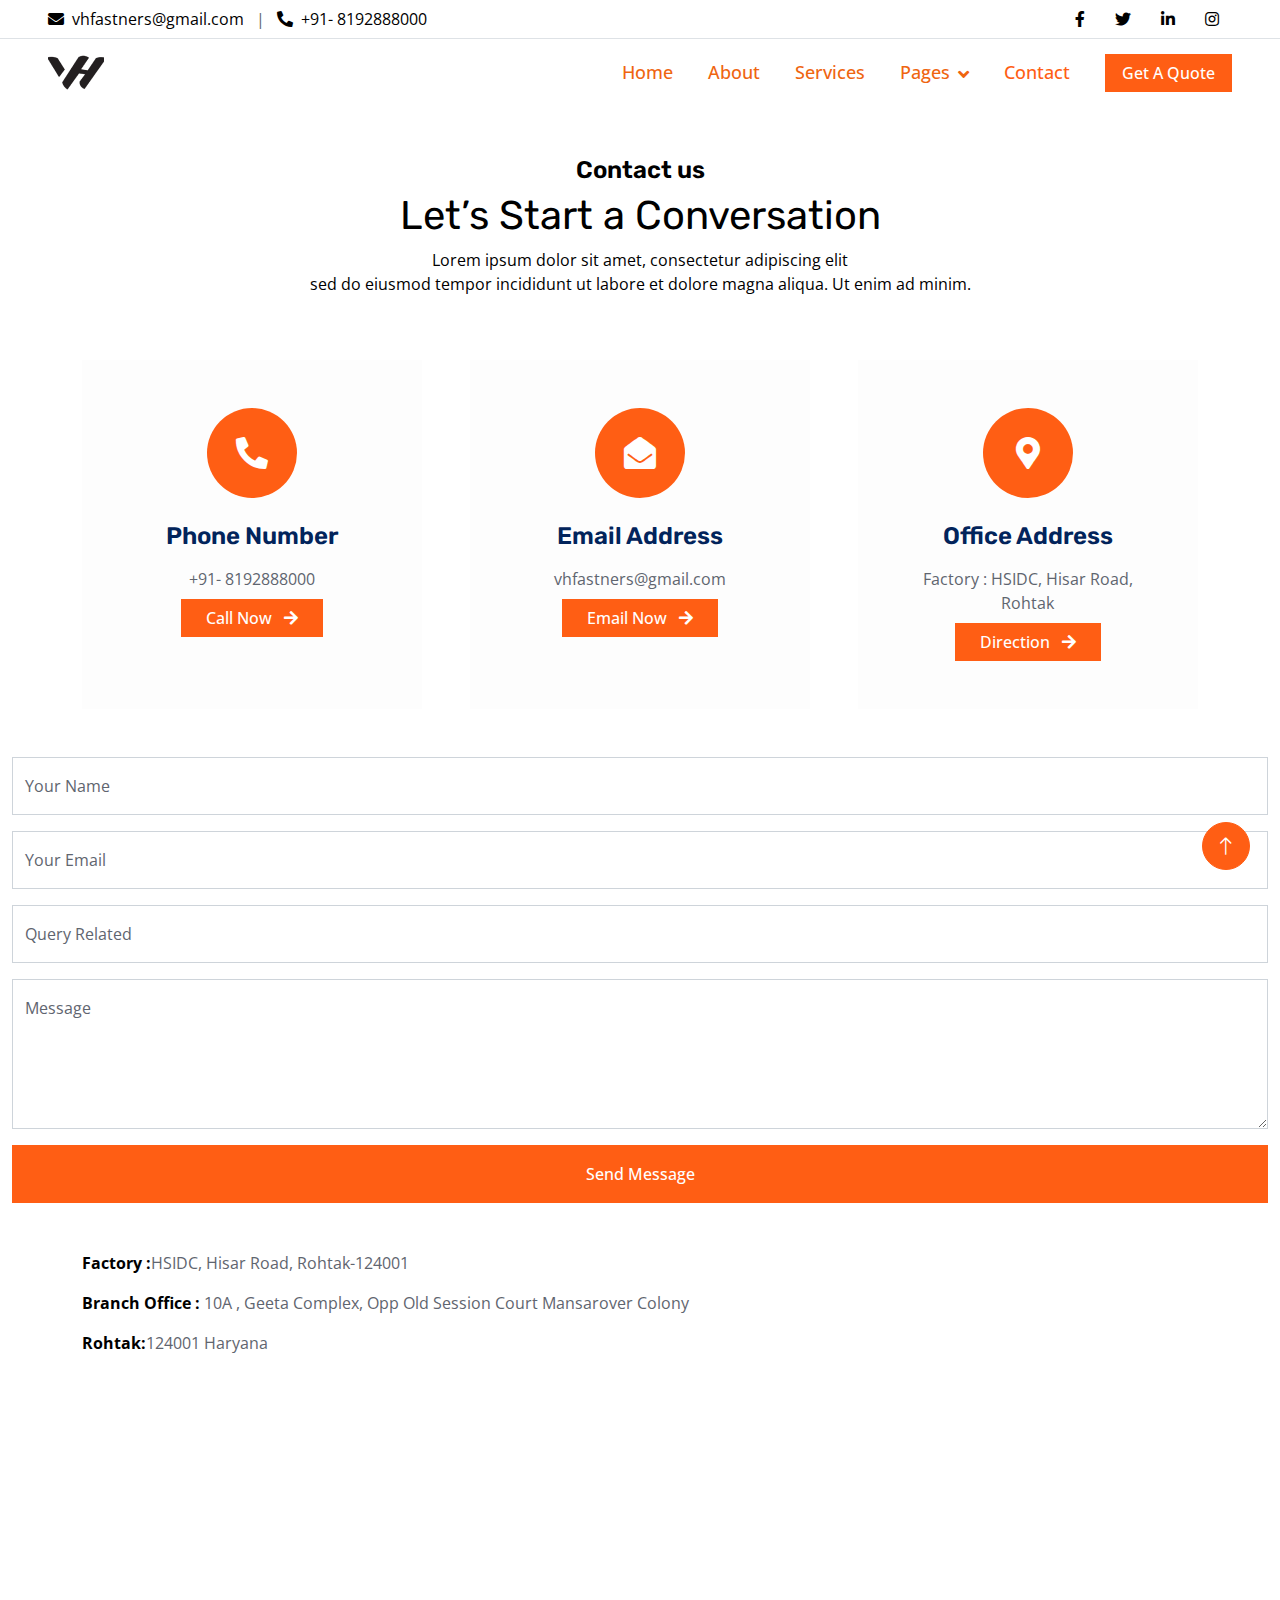
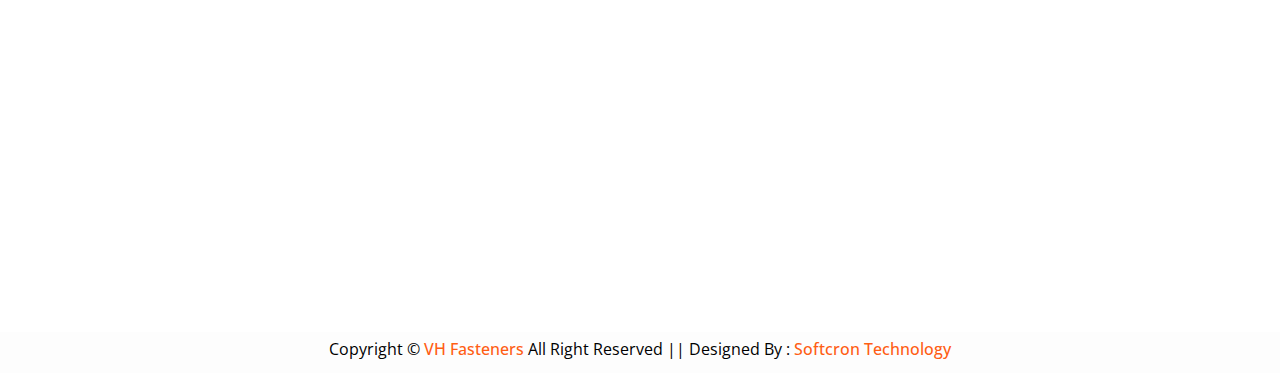
<file: contact.html>
<!DOCTYPE html>
<html lang="en">

<head>
    <meta charset="utf-8">
    <title>Industro - Industrial HTML Template</title>
    <meta content="width=device-width, initial-scale=1.0" name="viewport">
    <meta content="" name="keywords">
    <meta content="" name="description">

    <!-- Favicon -->
    <link href="img/favicon.ico" rel="icon">

    <!-- Google Web Fonts -->
    <link rel="preconnect" href="https://fonts.googleapis.com">
    <link rel="preconnect" href="https://fonts.gstatic.com" crossorigin>
    <link
        href="https://fonts.googleapis.com/css2?family=Open+Sans:wght@400;500;600&family=Rubik:wght@500;600;700&display=swap"
        rel="stylesheet">

    <!-- Icon Font Stylesheet -->
    <link href="https://cdnjs.cloudflare.com/ajax/libs/font-awesome/5.10.0/css/all.min.css" rel="stylesheet">
    <link href="https://cdn.jsdelivr.net/npm/bootstrap-icons@1.4.1/font/bootstrap-icons.css" rel="stylesheet">

    <!-- Libraries Stylesheet -->
    <link href="lib/animate/animate.min.css" rel="stylesheet">
    <link href="lib/owlcarousel/assets/owl.carousel.min.css" rel="stylesheet">

    <!-- Customized Bootstrap Stylesheet -->
    <link href="css/bootstrap.min.css" rel="stylesheet">

    <!-- Template Stylesheet -->
    <link href="css/style.css" rel="stylesheet">
</head>

<body>
    <!-- Spinner Start -->
    <div id="spinner"
        class="show bg-white position-fixed translate-middle w-100 vh-100 top-50 start-50 d-flex align-items-center justify-content-center">
        <div class="spinner-border text-primary" role="status" style="width: 3rem; height: 3rem;"></div>
    </div>
    <!-- Spinner End -->


    <!-- Topbar Start -->
    <div class="d-flex container-fluid px-5 align-items-center border-bottom">
        <div class="me-auto">
            <span class="fs-6 fw-bold text-dark"><i class="fa fa-envelope me-1"></i></span>
            <a href="mailto: vhfastners@gmail.com" class="fs-6 fw-bold text-dark me-2">vhfastners@gmail.com</a>
            <span class="me-2">|</span>
            <span class="fs-6 fw-bold text-dark"><i class="fa fa-phone-alt me-1"></i></span>
            <a href="tel:+918192888000" class="fs-6 fw-bold text-dark">+91- 8192888000</a>
        </div>
        <div>
            <a class="btn btn-link text-dark fs-6 fw-bold" href=""><i class="fab fa-facebook-f"></i></a>
            <a class="btn btn-link text-dark fs-6 fw-bold" href=""><i class="fab fa-twitter"></i></a>
            <a class="btn btn-link text-dark fs-6 fw-bold" href=""><i class="fab fa-linkedin-in"></i></a>
            <a class="btn btn-link text-dark fs-6 fw-bold" href=""><i class="fab fa-instagram"></i></a>
        </div>
    </div>
    <!-- Topbar End -->


    <!-- Navbar Start -->
    <nav class="navbar navbar-expand-lg bg-white navbar-light sticky-top py-0 px-5">

        <img src="Image/Home/Footer logo.png" alt="">

        <button type="button" class="navbar-toggler me-0" data-bs-toggle="collapse" data-bs-target="#navbarCollapse">
            <span class="navbar-toggler-icon"></span>
        </button>
        <div class="collapse navbar-collapse" id="navbarCollapse">
            <div class="navbar-nav ms-auto p-4 p-lg-0">
                <a href="index.html" class="nav-item nav-link">Home</a>
                <a href="about.html" class="nav-item nav-link">About</a>
                <a href="service.html" class="nav-item nav-link">Services</a>
                <div class="nav-item dropdown">
                    <a href="#" class="nav-link dropdown-toggle" data-bs-toggle="dropdown">Pages</a>
                    <div class="dropdown-menu bg-light m-0">
                        <a href="project.html" class="dropdown-item">Projects</a>
                        <a href="feature.html" class="dropdown-item">Features</a>
                        <a href="team.html" class="dropdown-item">Our Team</a>
                        <a href="testimonial.html" class="dropdown-item">Testimonial</a>
                        <a href="404.html" class="dropdown-item">404 Page</a>
                    </div>
                </div>
                <a href="contact.html" class="nav-item nav-link active">Contact</a>
            </div>
            <a href="" class="btn btn-primary px-3 d-none d-lg-block">Get A Quote</a>
        </div>
    </nav>
    <br><br>
    <!-- Navbar End -->




    <div class="container text-center ">
        <h4 class="text-dark">Contact us</h4>
        <h1 class="text-dark">Let’s Start a Conversation</h1>
        <p class=text-dark>Lorem ipsum dolor sit amet, consectetur adipiscing elit <br>sed do eiusmod tempor incididunt
            ut labore
            et dolore magna
            aliqua. Ut enim ad minim. </p>
    </div>

    <!-- Contact Start -->
    <div class="container-xxl py-5">
        <div class="container">
            <div class="row g-5 justify-content-center mb-5">
                <div class="col-lg-4 col-md-6 wow fadeInUp" data-wow-delay="0.1s">
                    <div class="bg-light text-center h-100 p-5">
                        <div class="btn-square bg-primary rounded-circle mx-auto mb-4"
                            style="width: 90px; height: 90px;">
                            <i class="fa fa-phone-alt fa-2x text-white"></i>
                        </div>
                        <h4 class="mb-3">Phone Number</h4>
                        <p class="mb-2">+91- 8192888000</p>
                        <a class="btn btn-primary px-4" href="tel:+0123456789">Call Now <i
                                class="fa fa-arrow-right ms-2"></i></a>
                    </div>
                </div>
                <div class="col-lg-4 col-md-6 wow fadeInUp" data-wow-delay="0.3s">
                    <div class="bg-light text-center h-100 p-5">
                        <div class="btn-square bg-primary rounded-circle mx-auto mb-4"
                            style="width: 90px; height: 90px;">
                            <i class="fa fa-envelope-open fa-2x text-white"></i>
                        </div>
                        <h4 class="mb-3">Email Address</h4>
                        <p class="mb-2">vhfastners@gmail.com</p>
                        <a class="btn btn-primary px-4" href="mailto:info@example.com">Email Now <i
                                class="fa fa-arrow-right ms-2"></i></a>
                    </div>
                </div>
                <div class="col-lg-4 col-md-6 wow fadeInUp" data-wow-delay="0.5s">
                    <div class="bg-light text-center h-100 p-5">
                        <div class="btn-square bg-primary rounded-circle mx-auto mb-4"
                            style="width: 90px; height: 90px;">
                            <i class="fa fa-map-marker-alt fa-2x text-white"></i>
                        </div>
                        <h4 class="mb-3">Office Address</h4>
                        <p class="mb-2">Factory : HSIDC, Hisar Road, Rohtak
                        </p>

                        <a class="btn btn-primary px-4" href="https://goo.gl/maps/FsznshxgnULBGgkN9"
                            target="blank">Direction <i class="fa fa-arrow-right ms-2"></i></a>
                    </div>
                </div>
            </div>

            <!-- <div class="row mb-5">             
                <div class="col-12 wow fadeInUp" data-wow-delay="0.1s">
                    <iframe class="w-100"
                        src="https://www.google.com/maps/embed?pb=!1m18!1m12!1m3!1d3001156.4288297426!2d-78.01371936852176!3d42.72876761954724!2m3!1f0!2f0!3f0!3m2!1i1024!2i768!4f13.1!3m3!1m2!1s0x4ccc4bf0f123a5a9%3A0xddcfc6c1de189567!2sNew%20York%2C%20USA!5e0!3m2!1sen!2sbd!4v1603794290143!5m2!1sen!2sbd"
                        frameborder="0" style="min-height: 450px; border:0;" allowfullscreen="" aria-hidden="false"
                        tabindex="0"></iframe>
                </div> -->
        </div>

        <div class="col-lg-12 wow fadeInUp" data-wow-delay="0.5s">
            <form>
                <div class="row g-3">
                    <div class="col-md-12">
                        <div class="form-floating">
                            <input type="text" class="form-control" id="name" placeholder="Your Name">
                            <label for="name">Your Name</label>
                        </div>
                    </div>
                    <div class="col-md-12">
                        <div class="form-floating">
                            <input type="email" class="form-control" id="email" placeholder="Your Email">
                            <label for="email">Your Email</label>
                        </div>
                    </div>

                    <div class="col-12">
                        <div class="form-floating">
                            <input type="text" class="form-control" id="subject" placeholder="Query Related">
                            <label for="subject">Query Related</label>
                        </div>
                    </div>
                    <div class="col-12">
                        <div class="form-floating">
                            <textarea class="form-control" placeholder="Leave a message here" id="message"
                                style="height: 150px"></textarea>
                            <label for="message">Message</label>
                        </div>
                    </div>
                    <div class="col-12">
                        <button class="btn btn-primary py-3 px-5 w-100" type="submit">Send Message</button>
                    </div>
                </div>
            </form>
        </div>
    </div>
    </div>
    </div>
    <!-- Contact End -->
    <div class="container text-start w-100">
        <p> <strong class="text-dark"> Factory :</strong>HSIDC, Hisar Road, Rohtak-124001</p>
        <p><strong class="text-dark">Branch Office :</strong> 10A , Geeta Complex, Opp Old Session Court Mansarover
            Colony</p>
        <p><strong class="text-dark">Rohtak:</strong>124001 Haryana</p>

    </div>

    <!-- Footer Start -->
    <div class="container-fluid  backgroundOrange    footer mt-5 py-5 wow fadeIn" data-wow-delay="0.1s">
        <div class="container py-5">
            <div class="row g-5">
                <div class="col-lg-3 col-md-6">
                    <div class="d-flex gy-3">
                        <img width="70" height="70" src="Image/Home/Footer_logo-removebg-preview.png" alt="">
                        <h5 class="text-dark mb-4 ms-3  fs-3"><strong>FASTNERES
                                <br> LIMITED</strong></h5>
                    </div>
                    <p class="mb-2"><i class="fa fa-map-marker-alt me-3"></i>Factory : HSIDC, Hisar Road, Rohtak-124001
                        Branch Office: 10A, Geeta Complex, Opp Old Session Court
                        Mansarover Colony, Rohtak-124001 Haryana</p>
                    <p class="mb-2"><i class="fa fa-phone-alt me-3"></i>+91-8192888000</p>
                    <p class="mb-2"><i class="fa fa-envelope me-3"></i>vhfastners@gmail.com
                    </p>
                    <div class="d-flex pt-3">
                        <a class="btn btn-square btn-dark rounded-circle me-2" href=""><i
                                class="fab fa-twitter"></i></a>
                        <a class="btn btn-square btn-dark rounded-circle me-2" href=""><i
                                class="fab fa-facebook-f"></i></a>
                        <a class="btn btn-square btn-dark rounded-circle me-2" href=""><i
                                class="fab fa-youtube"></i></a>
                        <a class="btn btn-square btn-dark rounded-circle me-2" href=""><i
                                class="fab fa-linkedin-in"></i></a>
                    </div>
                </div>

                <div class="col-lg-3 col-md-6">
                    <h5 class="text-dark mb-4">Products</h5>
                    <p class="mb-1">Socket Screws</p>
                    <p class="mb-1">Pins</p>
                    <p class="mb-1">Tools & Wrenches</p>
                    <p class="mb-1">Durlok®</p>
                    <p class="mb-1">Hex Bolts / Screwss</p>
                    <p class="mb-1">Washers</p>
                    <p class="mb-1">Structural Assemblies</p>
                    <p class="mb-1">Stainless Steel</p>
                    <p class="mb-1">Petrochemical Studbolts</p>
                    <p class="mb-1">Specials</p>
                </div>
                <div class="col-lg-3 col-md-6">
                    <h5 class="text-dark mb-4">About Us</h5>
                    <p>VH Fasteners Limited</p>
                    <p>History</p>
                    <p>Certifications</p>
                    <p>Corporate Philosophy</p>
                    <p>Quality</p>
                    <p>Specialized Coatings</p>
                </div>
                <div class="col-lg-3 col-md-6">
                    <h5 class="text-dark mb-4">Distributor
                        Certificate</h5>
                    <p>To check the validity of the Authorized
                        Distributor Certificate, enter the code mentioned
                        on the certificate below & confirm its authencity.</p>
                </div>
            </div>
        </div>
    </div>
    <!-- Footer End -->


    <!-- Copyright Start -->
    <div class="container-fluid copyright bg-light py-1">
        <div class="container text-center">
            <p class="mb-2">Copyright &copy; <a class="fw-semi-bold" href="#">VH Fasteners</a> All Right
                Reserved || Designed By : <a class="fw-semi-bold" href="https://htmlcodex.com"> Softcron Technology</a>
            </p>

        </div>
    </div>
    <!-- Copyright End -->


    <!-- Back to Top -->
    <a href="#" class="btn btn-lg btn-primary btn-lg-square rounded-circle back-to-top"><i
            class="bi bi-arrow-up"></i></a>


    <!-- JavaScript Libraries -->
    <script src="https://code.jquery.com/jquery-3.4.1.min.js"></script>
    <script src="https://cdn.jsdelivr.net/npm/bootstrap@5.0.0/dist/js/bootstrap.bundle.min.js"></script>
    <script src="lib/wow/wow.min.js"></script>
    <script src="lib/easing/easing.min.js"></script>
    <script src="lib/waypoints/waypoints.min.js"></script>
    <script src="lib/owlcarousel/owl.carousel.min.js"></script>
    <script src="lib/counterup/counterup.min.js"></script>

    <!-- Template Javascript -->
    <script src="js/main.js"></script>
</body>

</html>
</file>
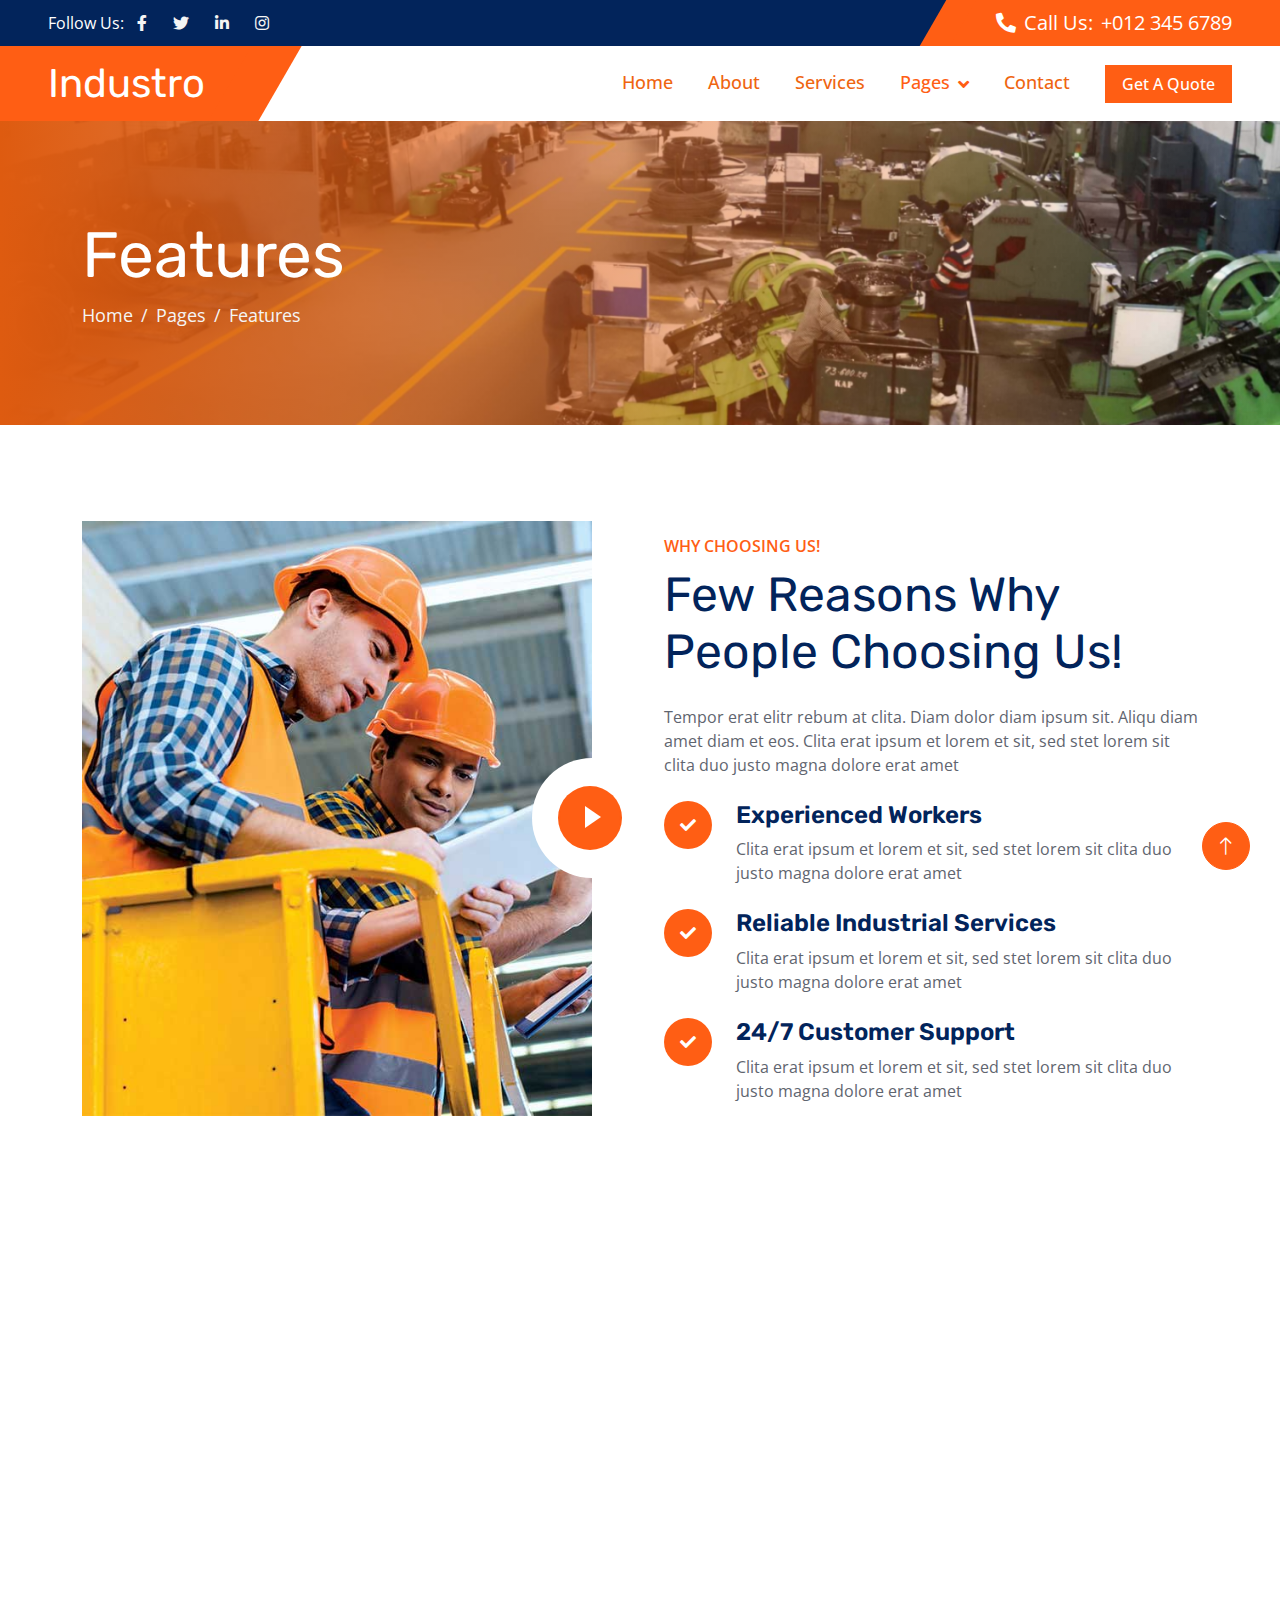
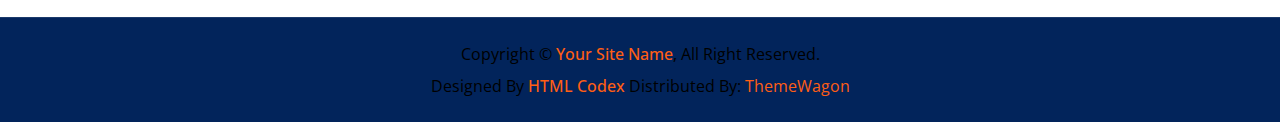
<file: feature.html>
<!DOCTYPE html>
<html lang="en">

<head>
    <meta charset="utf-8">
    <title>Industro - Industrial HTML Template</title>
    <meta content="width=device-width, initial-scale=1.0" name="viewport">
    <meta content="" name="keywords">
    <meta content="" name="description">

    <!-- Favicon -->
    <link href="img/favicon.ico" rel="icon">

    <!-- Google Web Fonts -->
    <link rel="preconnect" href="https://fonts.googleapis.com">
    <link rel="preconnect" href="https://fonts.gstatic.com" crossorigin>
    <link
        href="https://fonts.googleapis.com/css2?family=Open+Sans:wght@400;500;600&family=Rubik:wght@500;600;700&display=swap"
        rel="stylesheet">

    <!-- Icon Font Stylesheet -->
    <link href="https://cdnjs.cloudflare.com/ajax/libs/font-awesome/5.10.0/css/all.min.css" rel="stylesheet">
    <link href="https://cdn.jsdelivr.net/npm/bootstrap-icons@1.4.1/font/bootstrap-icons.css" rel="stylesheet">

    <!-- Libraries Stylesheet -->
    <link href="lib/animate/animate.min.css" rel="stylesheet">
    <link href="lib/owlcarousel/assets/owl.carousel.min.css" rel="stylesheet">

    <!-- Customized Bootstrap Stylesheet -->
    <link href="css/bootstrap.min.css" rel="stylesheet">

    <!-- Template Stylesheet -->
    <link href="css/style.css" rel="stylesheet">
</head>

<body>
    <!-- Spinner Start -->
    <div id="spinner"
        class="show bg-white position-fixed translate-middle w-100 vh-100 top-50 start-50 d-flex align-items-center justify-content-center">
        <div class="spinner-border text-primary" role="status" style="width: 3rem; height: 3rem;"></div>
    </div>
    <!-- Spinner End -->


    <!-- Topbar Start -->
    <div class="container-fluid bg-dark px-0">
        <div class="row g-0 d-none d-lg-flex">
            <div class="col-lg-6 ps-5 text-start">
                <div class="h-100 d-inline-flex align-items-center text-white">
                    <span>Follow Us:</span>
                    <a class="btn btn-link text-light" href=""><i class="fab fa-facebook-f"></i></a>
                    <a class="btn btn-link text-light" href=""><i class="fab fa-twitter"></i></a>
                    <a class="btn btn-link text-light" href=""><i class="fab fa-linkedin-in"></i></a>
                    <a class="btn btn-link text-light" href=""><i class="fab fa-instagram"></i></a>
                </div>
            </div>
            <div class="col-lg-6 text-end">
                <div class="h-100 topbar-right d-inline-flex align-items-center text-white py-2 px-5">
                    <span class="fs-5 fw-bold me-2"><i class="fa fa-phone-alt me-2"></i>Call Us:</span>
                    <span class="fs-5 fw-bold">+012 345 6789</span>
                </div>
            </div>
        </div>
    </div>
    <!-- Topbar End -->


    <!-- Navbar Start -->
    <nav class="navbar navbar-expand-lg bg-white navbar-light sticky-top py-0 pe-5">
        <a href="index.html" class="navbar-brand ps-5 me-0">
            <h1 class="text-white m-0">Industro</h1>
        </a>
        <button type="button" class="navbar-toggler me-0" data-bs-toggle="collapse" data-bs-target="#navbarCollapse">
            <span class="navbar-toggler-icon"></span>
        </button>
        <div class="collapse navbar-collapse" id="navbarCollapse">
            <div class="navbar-nav ms-auto p-4 p-lg-0">
                <a href="index.html" class="nav-item nav-link">Home</a>
                <a href="about.html" class="nav-item nav-link">About</a>
                <a href="service.html" class="nav-item nav-link">Services</a>
                <div class="nav-item dropdown">
                    <a href="#" class="nav-link dropdown-toggle active" data-bs-toggle="dropdown">Pages</a>
                    <div class="dropdown-menu bg-light m-0">
                        <a href="project.html" class="dropdown-item">Projects</a>
                        <a href="feature.html" class="dropdown-item active">Features</a>
                        <a href="team.html" class="dropdown-item">Our Team</a>
                        <a href="testimonial.html" class="dropdown-item">Testimonial</a>
                        <a href="404.html" class="dropdown-item">404 Page</a>
                    </div>
                </div>
                <a href="contact.html" class="nav-item nav-link">Contact</a>
            </div>
            <a href="" class="btn btn-primary px-3 d-none d-lg-block">Get A Quote</a>
        </div>
    </nav>
    <!-- Navbar End -->


    <!-- Page Header Start -->
    <div class="container-fluid page-header py-5 mb-5 wow fadeIn" data-wow-delay="0.1s">
        <div class="container py-5">
            <h1 class="display-3 text-white animated slideInRight">Features</h1>
            <nav aria-label="breadcrumb">
                <ol class="breadcrumb animated slideInRight mb-0">
                    <li class="breadcrumb-item"><a href="#">Home</a></li>
                    <li class="breadcrumb-item"><a href="#">Pages</a></li>
                    <li class="breadcrumb-item active" aria-current="page">Features</li>
                </ol>
            </nav>
        </div>
    </div>
    <!-- Page Header End -->


    <!-- Features Start -->
    <div class="container-xxl py-5">
        <div class="container">
            <div class="row g-5 align-items-center">
                <div class="col-lg-6 wow fadeInUp" data-wow-delay="0.1s">
                    <div class="position-relative me-lg-4">
                        <img class="img-fluid w-100" src="img/feature.jpg" alt="">
                        <span
                            class="position-absolute top-50 start-100 translate-middle bg-white rounded-circle d-none d-lg-block"
                            style="width: 120px; height: 120px;"></span>
                        <button type="button" class="btn-play" data-bs-toggle="modal"
                            data-src="https://www.youtube.com/embed/DWRcNpR6Kdc" data-bs-target="#videoModal">
                            <span></span>
                        </button>
                    </div>
                </div>
                <div class="col-lg-6 wow fadeInUp" data-wow-delay="0.5s">
                    <p class="fw-medium text-uppercase text-primary mb-2">Why Choosing Us!</p>
                    <h1 class="display-5 mb-4">Few Reasons Why People Choosing Us!</h1>
                    <p class="mb-4">Tempor erat elitr rebum at clita. Diam dolor diam ipsum sit. Aliqu diam amet diam et
                        eos. Clita erat ipsum et lorem et sit, sed stet lorem sit clita duo justo magna dolore erat amet
                    </p>
                    <div class="row gy-4">
                        <div class="col-12">
                            <div class="d-flex">
                                <div class="flex-shrink-0 btn-lg-square rounded-circle bg-primary">
                                    <i class="fa fa-check text-white"></i>
                                </div>
                                <div class="ms-4">
                                    <h4>Experienced Workers</h4>
                                    <span>Clita erat ipsum et lorem et sit, sed stet lorem sit clita duo justo magna
                                        dolore erat amet</span>
                                </div>
                            </div>
                        </div>
                        <div class="col-12">
                            <div class="d-flex">
                                <div class="flex-shrink-0 btn-lg-square rounded-circle bg-primary">
                                    <i class="fa fa-check text-white"></i>
                                </div>
                                <div class="ms-4">
                                    <h4>Reliable Industrial Services</h4>
                                    <span>Clita erat ipsum et lorem et sit, sed stet lorem sit clita duo justo magna
                                        dolore erat amet</span>
                                </div>
                            </div>
                        </div>
                        <div class="col-12">
                            <div class="d-flex">
                                <div class="flex-shrink-0 btn-lg-square rounded-circle bg-primary">
                                    <i class="fa fa-check text-white"></i>
                                </div>
                                <div class="ms-4">
                                    <h4>24/7 Customer Support</h4>
                                    <span>Clita erat ipsum et lorem et sit, sed stet lorem sit clita duo justo magna
                                        dolore erat amet</span>
                                </div>
                            </div>
                        </div>
                    </div>
                </div>
            </div>
        </div>
    </div>
    <!-- Features End -->


    <!-- Video Modal Start -->
    <div class="modal modal-video fade" id="videoModal" tabindex="-1" aria-labelledby="exampleModalLabel"
        aria-hidden="true">
        <div class="modal-dialog">
            <div class="modal-content rounded-0">
                <div class="modal-header">
                    <h3 class="modal-title" id="exampleModalLabel">Youtube Video</h3>
                    <button type="button" class="btn-close" data-bs-dismiss="modal" aria-label="Close"></button>
                </div>
                <div class="modal-body">
                    <!-- 16:9 aspect ratio -->
                    <div class="ratio ratio-16x9">
                        <iframe class="embed-responsive-item" src="" id="video" allowfullscreen
                            allowscriptaccess="always" allow="autoplay"></iframe>
                    </div>
                </div>
            </div>
        </div>
    </div>
    <!-- Video Modal End -->


    <!-- Footer Start -->
    <div class="container-fluid bg-dark footer mt-5 py-5 wow fadeIn" data-wow-delay="0.1s">
        <div class="container py-5">
            <div class="row g-5">
                <div class="col-lg-3 col-md-6">
                    <h5 class="text-white mb-4">Our Office</h5>
                    <p class="mb-2"><i class="fa fa-map-marker-alt me-3"></i>123 Street, New York, USA</p>
                    <p class="mb-2"><i class="fa fa-phone-alt me-3"></i>+012 345 67890</p>
                    <p class="mb-2"><i class="fa fa-envelope me-3"></i>info@example.com</p>
                    <div class="d-flex pt-3">
                        <a class="btn btn-square btn-primary rounded-circle me-2" href=""><i
                                class="fab fa-twitter"></i></a>
                        <a class="btn btn-square btn-primary rounded-circle me-2" href=""><i
                                class="fab fa-facebook-f"></i></a>
                        <a class="btn btn-square btn-primary rounded-circle me-2" href=""><i
                                class="fab fa-youtube"></i></a>
                        <a class="btn btn-square btn-primary rounded-circle me-2" href=""><i
                                class="fab fa-linkedin-in"></i></a>
                    </div>
                </div>
                <div class="col-lg-3 col-md-6">
                    <h5 class="text-white mb-4">Quick Links</h5>
                    <a class="btn btn-link" href="">About Us</a>
                    <a class="btn btn-link" href="">Contact Us</a>
                    <a class="btn btn-link" href="">Our Services</a>
                    <a class="btn btn-link" href="">Terms & Condition</a>
                    <a class="btn btn-link" href="">Support</a>
                </div>
                <div class="col-lg-3 col-md-6">
                    <h5 class="text-white mb-4">Business Hours</h5>
                    <p class="mb-1">Monday - Friday</p>
                    <h6 class="text-light">09:00 am - 07:00 pm</h6>
                    <p class="mb-1">Saturday</p>
                    <h6 class="text-light">09:00 am - 12:00 pm</h6>
                    <p class="mb-1">Sunday</p>
                    <h6 class="text-light">Closed</h6>
                </div>
                <div class="col-lg-3 col-md-6">
                    <h5 class="text-white mb-4">Newsletter</h5>
                    <p>Dolor amet sit justo amet elitr clita ipsum elitr est.</p>
                    <div class="position-relative w-100">
                        <input class="form-control bg-transparent w-100 py-3 ps-4 pe-5" type="text"
                            placeholder="Your email">
                        <button type="button"
                            class="btn btn-primary py-2 position-absolute top-0 end-0 mt-2 me-2">SignUp</button>
                    </div>
                </div>
            </div>
        </div>
    </div>
    <!-- Footer End -->


    <!-- Copyright Start -->
    <div class="container-fluid copyright bg-dark py-4">
        <div class="container text-center">
            <p class="mb-2">Copyright &copy; <a class="fw-semi-bold" href="#">Your Site Name</a>, All Right Reserved.
            </p>
            <!--/*** This template is free as long as you keep the footer author’s credit link/attribution link/backlink. If you'd like to use the template without the footer author’s credit link/attribution link/backlink, you can purchase the Credit Removal License from "https://htmlcodex.com/credit-removal". Thank you for your support. ***/-->
            <p class="mb-0">Designed By <a class="fw-semi-bold" href="https://htmlcodex.com">HTML Codex</a> Distributed
                By: <a href="https://themewagon.com">ThemeWagon</a> </p>
        </div>
    </div>
    <!-- Copyright End -->


    <!-- Back to Top -->
    <a href="#" class="btn btn-lg btn-primary btn-lg-square rounded-circle back-to-top"><i
            class="bi bi-arrow-up"></i></a>


    <!-- JavaScript Libraries -->
    <script src="https://code.jquery.com/jquery-3.4.1.min.js"></script>
    <script src="https://cdn.jsdelivr.net/npm/bootstrap@5.0.0/dist/js/bootstrap.bundle.min.js"></script>
    <script src="lib/wow/wow.min.js"></script>
    <script src="lib/easing/easing.min.js"></script>
    <script src="lib/waypoints/waypoints.min.js"></script>
    <script src="lib/owlcarousel/owl.carousel.min.js"></script>
    <script src="lib/counterup/counterup.min.js"></script>

    <!-- Template Javascript -->
    <script src="js/main.js"></script>
</body>

</html>
</file>
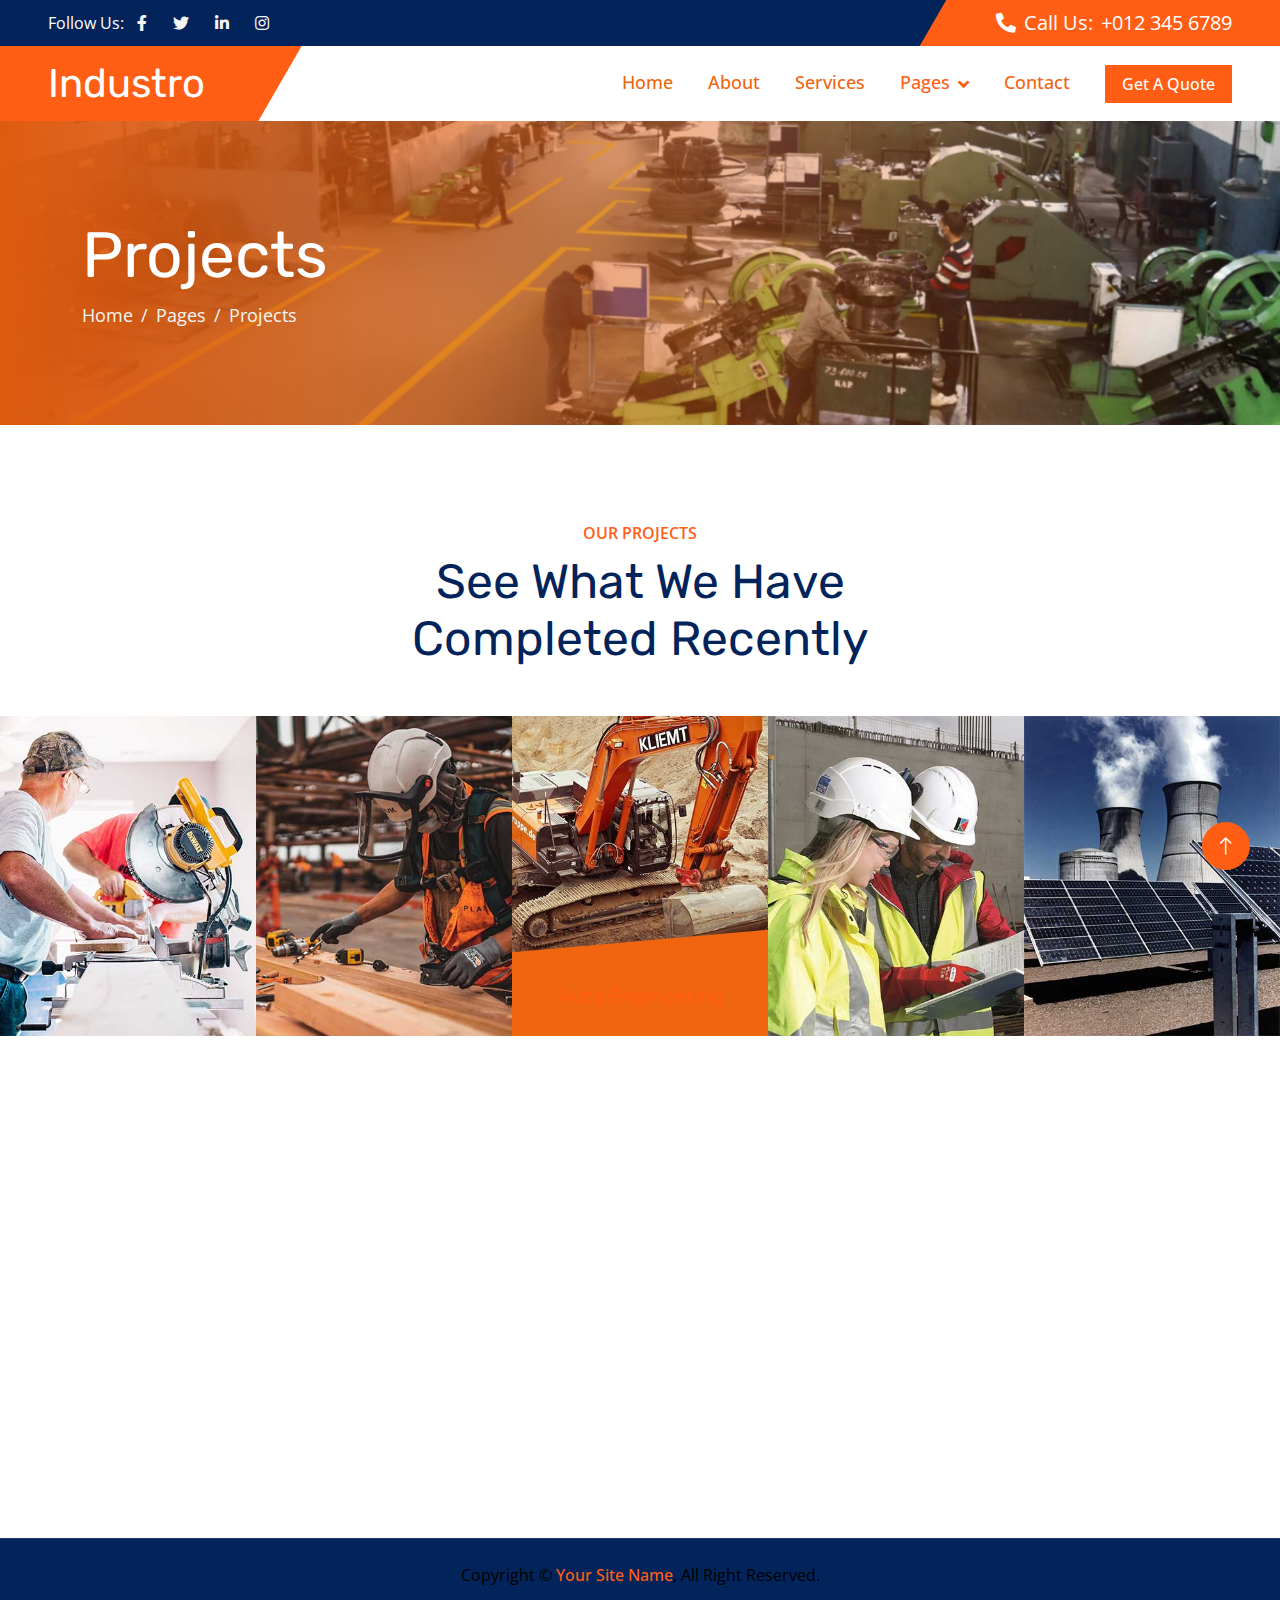
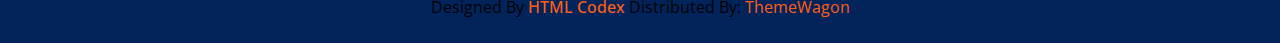
<file: project.html>
<!DOCTYPE html>
<html lang="en">

<head>
    <meta charset="utf-8">
    <title>Industro - Industrial HTML Template</title>
    <meta content="width=device-width, initial-scale=1.0" name="viewport">
    <meta content="" name="keywords">
    <meta content="" name="description">

    <!-- Favicon -->
    <link href="img/favicon.ico" rel="icon">

    <!-- Google Web Fonts -->
    <link rel="preconnect" href="https://fonts.googleapis.com">
    <link rel="preconnect" href="https://fonts.gstatic.com" crossorigin>
    <link
        href="https://fonts.googleapis.com/css2?family=Open+Sans:wght@400;500;600&family=Rubik:wght@500;600;700&display=swap"
        rel="stylesheet">

    <!-- Icon Font Stylesheet -->
    <link href="https://cdnjs.cloudflare.com/ajax/libs/font-awesome/5.10.0/css/all.min.css" rel="stylesheet">
    <link href="https://cdn.jsdelivr.net/npm/bootstrap-icons@1.4.1/font/bootstrap-icons.css" rel="stylesheet">

    <!-- Libraries Stylesheet -->
    <link href="lib/animate/animate.min.css" rel="stylesheet">
    <link href="lib/owlcarousel/assets/owl.carousel.min.css" rel="stylesheet">

    <!-- Customized Bootstrap Stylesheet -->
    <link href="css/bootstrap.min.css" rel="stylesheet">

    <!-- Template Stylesheet -->
    <link href="css/style.css" rel="stylesheet">
</head>

<body>
    <!-- Spinner Start -->
    <div id="spinner"
        class="show bg-white position-fixed translate-middle w-100 vh-100 top-50 start-50 d-flex align-items-center justify-content-center">
        <div class="spinner-border text-primary" role="status" style="width: 3rem; height: 3rem;"></div>
    </div>
    <!-- Spinner End -->


    <!-- Topbar Start -->
    <div class="container-fluid bg-dark px-0">
        <div class="row g-0 d-none d-lg-flex">
            <div class="col-lg-6 ps-5 text-start">
                <div class="h-100 d-inline-flex align-items-center text-white">
                    <span>Follow Us:</span>
                    <a class="btn btn-link text-light" href=""><i class="fab fa-facebook-f"></i></a>
                    <a class="btn btn-link text-light" href=""><i class="fab fa-twitter"></i></a>
                    <a class="btn btn-link text-light" href=""><i class="fab fa-linkedin-in"></i></a>
                    <a class="btn btn-link text-light" href=""><i class="fab fa-instagram"></i></a>
                </div>
            </div>
            <div class="col-lg-6 text-end">
                <div class="h-100 topbar-right d-inline-flex align-items-center text-white py-2 px-5">
                    <span class="fs-5 fw-bold me-2"><i class="fa fa-phone-alt me-2"></i>Call Us:</span>
                    <span class="fs-5 fw-bold">+012 345 6789</span>
                </div>
            </div>
        </div>
    </div>
    <!-- Topbar End -->


    <!-- Navbar Start -->
    <nav class="navbar navbar-expand-lg bg-white navbar-light sticky-top py-0 pe-5">
        <a href="index.html" class="navbar-brand ps-5 me-0">
            <h1 class="text-white m-0">Industro</h1>
        </a>
        <button type="button" class="navbar-toggler me-0" data-bs-toggle="collapse" data-bs-target="#navbarCollapse">
            <span class="navbar-toggler-icon"></span>
        </button>
        <div class="collapse navbar-collapse" id="navbarCollapse">
            <div class="navbar-nav ms-auto p-4 p-lg-0">
                <a href="index.html" class="nav-item nav-link">Home</a>
                <a href="about.html" class="nav-item nav-link">About</a>
                <a href="service.html" class="nav-item nav-link">Services</a>
                <div class="nav-item dropdown">
                    <a href="#" class="nav-link dropdown-toggle active" data-bs-toggle="dropdown">Pages</a>
                    <div class="dropdown-menu bg-light m-0">
                        <a href="project.html" class="dropdown-item active">Projects</a>
                        <a href="feature.html" class="dropdown-item">Features</a>
                        <a href="team.html" class="dropdown-item">Our Team</a>
                        <a href="testimonial.html" class="dropdown-item">Testimonial</a>
                        <a href="404.html" class="dropdown-item">404 Page</a>
                    </div>
                </div>
                <a href="contact.html" class="nav-item nav-link">Contact</a>
            </div>
            <a href="" class="btn btn-primary px-3 d-none d-lg-block">Get A Quote</a>
        </div>
    </nav>
    <!-- Navbar End -->


    <!-- Page Header Start -->
    <div class="container-fluid page-header py-5 mb-5 wow fadeIn" data-wow-delay="0.1s">
        <div class="container py-5">
            <h1 class="display-3 text-white animated slideInRight">Projects</h1>
            <nav aria-label="breadcrumb">
                <ol class="breadcrumb animated slideInRight mb-0">
                    <li class="breadcrumb-item"><a href="#">Home</a></li>
                    <li class="breadcrumb-item"><a href="#">Pages</a></li>
                    <li class="breadcrumb-item active" aria-current="page">Projects</li>
                </ol>
            </nav>
        </div>
    </div>
    <!-- Page Header End -->


    <!-- Project Start -->
    <div class="container-fluid py-5 my-5 px-0">
        <div class="text-center mx-auto wow fadeIn" data-wow-delay="0.1s" style="max-width: 600px;">
            <p class="fw-medium text-uppercase text-primary mb-2">Our Projects</p>
            <h1 class="display-5 mb-5">See What We Have Completed Recently</h1>
        </div>
        <div class="owl-carousel project-carousel bg-dark wow fadeIn" data-wow-delay="0.1s">
            <a class="project-item" href="">
                <img class="img-fluid" src="img/project-1.jpg" alt="">
                <div class="project-title">
                    <h5 class="text-primary mb-0">Auto Engineering</h5>
                </div>
            </a>
            <a class="project-item" href="">
                <img class="img-fluid" src="img/project-2.jpg" alt="">
                <div class="project-title">
                    <h5 class="text-primary mb-0">Civil Engineering</h5>
                </div>
            </a>
            <a class="project-item" href="">
                <img class="img-fluid" src="img/project-3.jpg" alt="">
                <div class="project-title">
                    <h5 class="text-primary mb-0">Gas Engineering</h5>
                </div>
            </a>
            <a class="project-item" href="">
                <img class="img-fluid" src="img/project-4.jpg" alt="">
                <div class="project-title">
                    <h5 class="text-primary mb-0">Power Engineering</h5>
                </div>
            </a>
            <a class="project-item" href="">
                <img class="img-fluid" src="img/project-5.jpg" alt="">
                <div class="project-title">
                    <h5 class="text-primary mb-0">Energy Engineering</h5>
                </div>
            </a>
            <a class="project-item" href="">
                <img class="img-fluid" src="img/project-6.jpg" alt="">
                <div class="project-title">
                    <h5 class="text-primary mb-0">Water Engineering</h5>
                </div>
            </a>
        </div>
    </div>
    <!-- Project End -->


    <!-- Footer Start -->
    <div class="container-fluid bg-dark footer mt-5 py-5 wow fadeIn" data-wow-delay="0.1s">
        <div class="container py-5">
            <div class="row g-5">
                <div class="col-lg-3 col-md-6">
                    <h5 class="text-white mb-4">Our Office</h5>
                    <p class="mb-2"><i class="fa fa-map-marker-alt me-3"></i>123 Street, New York, USA</p>
                    <p class="mb-2"><i class="fa fa-phone-alt me-3"></i>+012 345 67890</p>
                    <p class="mb-2"><i class="fa fa-envelope me-3"></i>info@example.com</p>
                    <div class="d-flex pt-3">
                        <a class="btn btn-square btn-primary rounded-circle me-2" href=""><i
                                class="fab fa-twitter"></i></a>
                        <a class="btn btn-square btn-primary rounded-circle me-2" href=""><i
                                class="fab fa-facebook-f"></i></a>
                        <a class="btn btn-square btn-primary rounded-circle me-2" href=""><i
                                class="fab fa-youtube"></i></a>
                        <a class="btn btn-square btn-primary rounded-circle me-2" href=""><i
                                class="fab fa-linkedin-in"></i></a>
                    </div>
                </div>
                <div class="col-lg-3 col-md-6">
                    <h5 class="text-white mb-4">Quick Links</h5>
                    <a class="btn btn-link" href="">About Us</a>
                    <a class="btn btn-link" href="">Contact Us</a>
                    <a class="btn btn-link" href="">Our Services</a>
                    <a class="btn btn-link" href="">Terms & Condition</a>
                    <a class="btn btn-link" href="">Support</a>
                </div>
                <div class="col-lg-3 col-md-6">
                    <h5 class="text-white mb-4">Business Hours</h5>
                    <p class="mb-1">Monday - Friday</p>
                    <h6 class="text-light">09:00 am - 07:00 pm</h6>
                    <p class="mb-1">Saturday</p>
                    <h6 class="text-light">09:00 am - 12:00 pm</h6>
                    <p class="mb-1">Sunday</p>
                    <h6 class="text-light">Closed</h6>
                </div>
                <div class="col-lg-3 col-md-6">
                    <h5 class="text-white mb-4">Newsletter</h5>
                    <p>Dolor amet sit justo amet elitr clita ipsum elitr est.</p>
                    <div class="position-relative w-100">
                        <input class="form-control bg-transparent w-100 py-3 ps-4 pe-5" type="text"
                            placeholder="Your email">
                        <button type="button"
                            class="btn btn-primary py-2 position-absolute top-0 end-0 mt-2 me-2">SignUp</button>
                    </div>
                </div>
            </div>
        </div>
    </div>
    <!-- Footer End -->


    <!-- Copyright Start -->
    <div class="container-fluid copyright bg-dark py-4">
        <div class="container text-center">
            <p class="mb-2">Copyright &copy; <a class="fw-semi-bold" href="#">Your Site Name</a>, All Right Reserved.
            </p>
            <!--/*** This template is free as long as you keep the footer author’s credit link/attribution link/backlink. If you'd like to use the template without the footer author’s credit link/attribution link/backlink, you can purchase the Credit Removal License from "https://htmlcodex.com/credit-removal". Thank you for your support. ***/-->
            <p class="mb-0">Designed By <a class="fw-semi-bold" href="https://htmlcodex.com">HTML Codex</a> Distributed
                By: <a href="https://themewagon.com">ThemeWagon</a> </p>
        </div>
    </div>
    <!-- Copyright End -->


    <!-- Back to Top -->
    <a href="#" class="btn btn-lg btn-primary btn-lg-square rounded-circle back-to-top"><i
            class="bi bi-arrow-up"></i></a>


    <!-- JavaScript Libraries -->
    <script src="https://code.jquery.com/jquery-3.4.1.min.js"></script>
    <script src="https://cdn.jsdelivr.net/npm/bootstrap@5.0.0/dist/js/bootstrap.bundle.min.js"></script>
    <script src="lib/wow/wow.min.js"></script>
    <script src="lib/easing/easing.min.js"></script>
    <script src="lib/waypoints/waypoints.min.js"></script>
    <script src="lib/owlcarousel/owl.carousel.min.js"></script>
    <script src="lib/counterup/counterup.min.js"></script>

    <!-- Template Javascript -->
    <script src="js/main.js"></script>
</body>

</html>
</file>
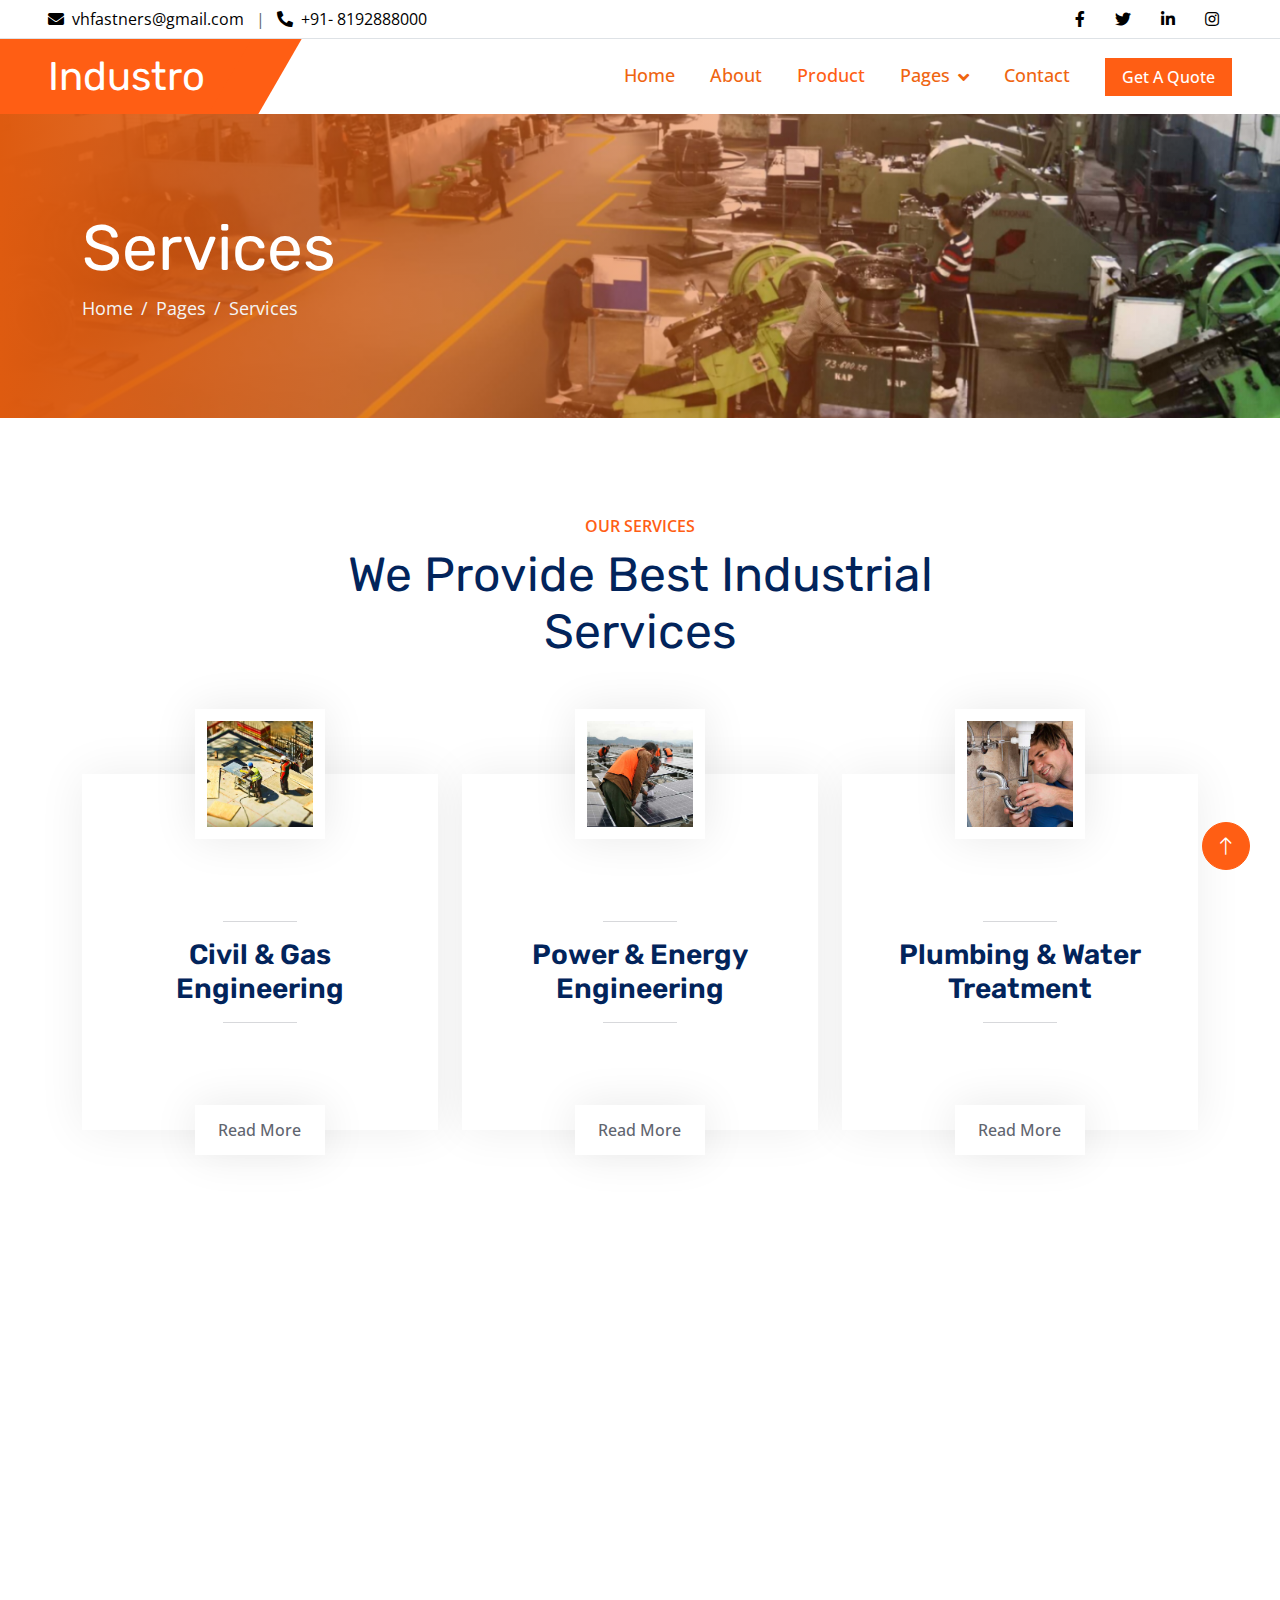
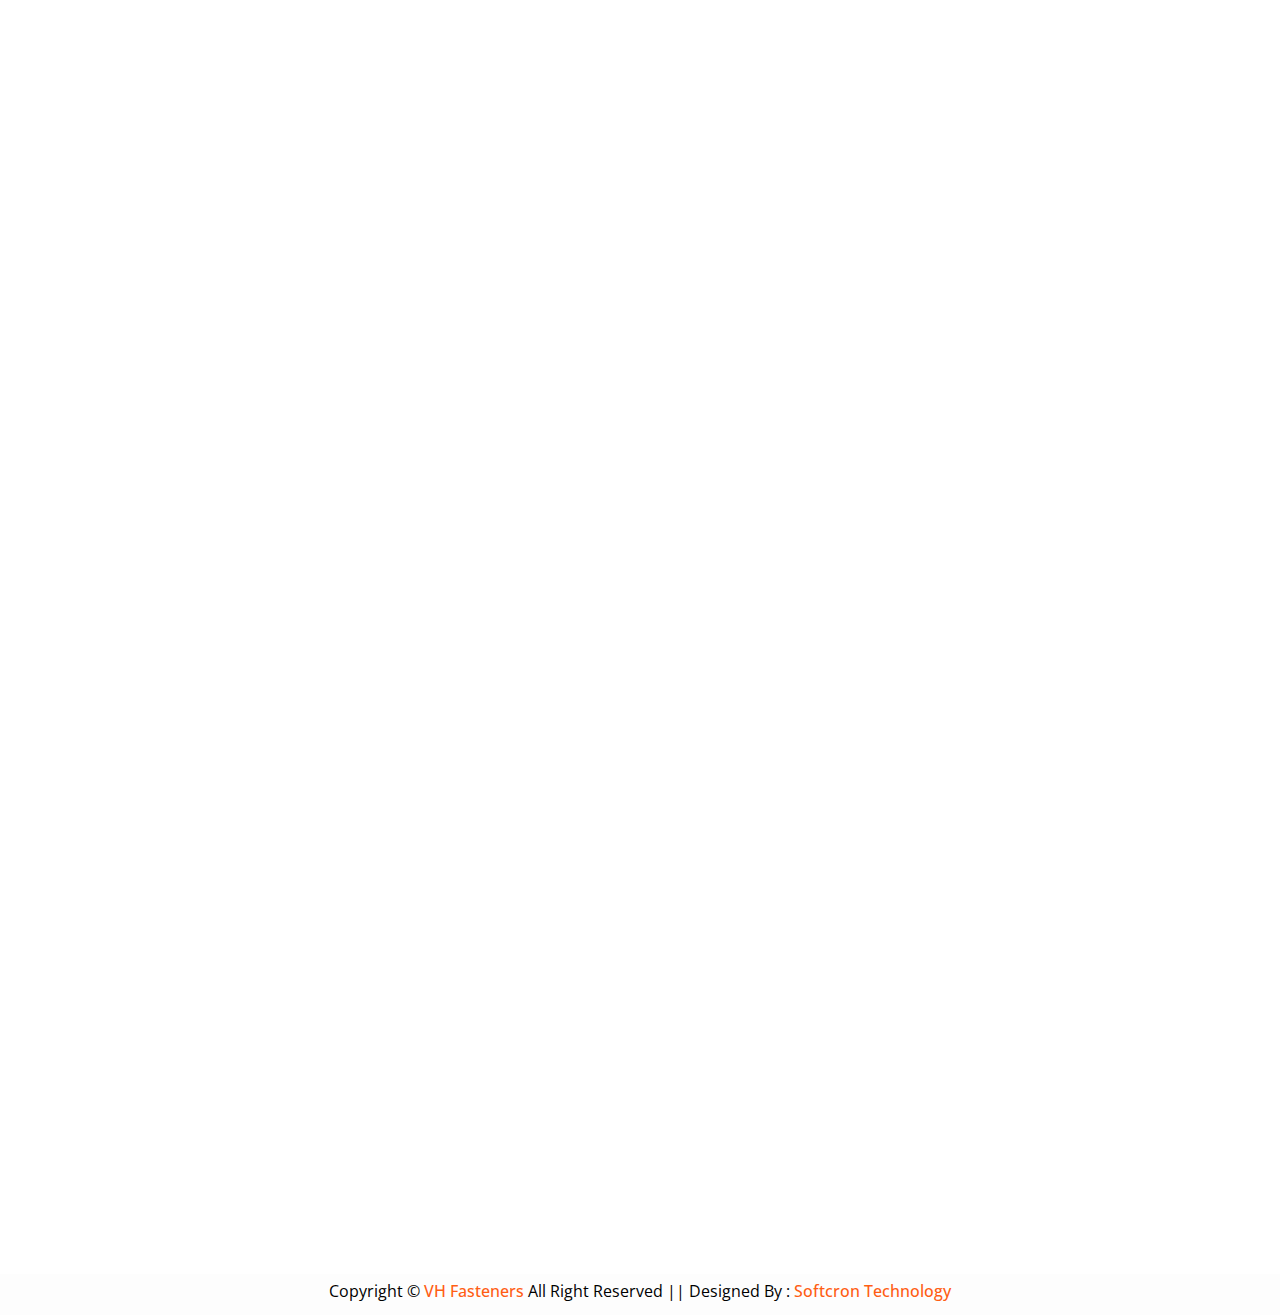
<file: service.html>
<!DOCTYPE html>
<html lang="en">
  <head>
    <meta charset="utf-8" />
    <title>Industro - Industrial HTML Template</title>
    <meta content="width=device-width, initial-scale=1.0" name="viewport" />
    <meta content="" name="keywords" />
    <meta content="" name="description" />

    <!-- Favicon -->
    <link href="img/favicon.ico" rel="icon" />

    <!-- Google Web Fonts -->
    <link rel="preconnect" href="https://fonts.googleapis.com" />
    <link rel="preconnect" href="https://fonts.gstatic.com" crossorigin />
    <link
      href="https://fonts.googleapis.com/css2?family=Open+Sans:wght@400;500;600&family=Rubik:wght@500;600;700&display=swap"
      rel="stylesheet"
    />

    <!-- Icon Font Stylesheet -->
    <link
      href="https://cdnjs.cloudflare.com/ajax/libs/font-awesome/5.10.0/css/all.min.css"
      rel="stylesheet"
    />
    <link
      href="https://cdn.jsdelivr.net/npm/bootstrap-icons@1.4.1/font/bootstrap-icons.css"
      rel="stylesheet"
    />

    <!-- Libraries Stylesheet -->
    <link href="lib/animate/animate.min.css" rel="stylesheet" />
    <link href="lib/owlcarousel/assets/owl.carousel.min.css" rel="stylesheet" />

    <!-- Customized Bootstrap Stylesheet -->
    <link href="css/bootstrap.min.css" rel="stylesheet" />

    <!-- Template Stylesheet -->
    <link href="css/style.css" rel="stylesheet" />
  </head>

  <body>
    <!-- Spinner Start -->
    <div
      id="spinner"
      class="show bg-white position-fixed translate-middle w-100 vh-100 top-50 start-50 d-flex align-items-center justify-content-center"
    >
      <div
        class="spinner-border text-primary"
        role="status"
        style="width: 3rem; height: 3rem"
      ></div>
    </div>
    <!-- Spinner End -->

    <!-- Topbar Start -->
    <div class="d-flex container-fluid px-5 align-items-center border-bottom">
      <div class="me-auto">
        <span class="fs-6 fw-bold text-dark"
          ><i class="fa fa-envelope me-1"></i
        ></span>
        <a
          href="mailto: vhfastners@gmail.com"
          class="fs-6 fw-bold text-dark me-2"
          >vhfastners@gmail.com</a
        >
        <span class="me-2">|</span>
        <span class="fs-6 fw-bold text-dark"
          ><i class="fa fa-phone-alt me-1"></i
        ></span>
        <a href="tel:+918192888000" class="fs-6 fw-bold text-dark"
          >+91- 8192888000</a
        >
      </div>
      <div>
        <a class="btn btn-link text-dark fs-6 fw-bold" href=""
          ><i class="fab fa-facebook-f"></i
        ></a>
        <a class="btn btn-link text-dark fs-6 fw-bold" href=""
          ><i class="fab fa-twitter"></i
        ></a>
        <a class="btn btn-link text-dark fs-6 fw-bold" href=""
          ><i class="fab fa-linkedin-in"></i
        ></a>
        <a class="btn btn-link text-dark fs-6 fw-bold" href=""
          ><i class="fab fa-instagram"></i
        ></a>
      </div>
    </div>
    <!-- Topbar End -->

    <!-- Navbar Start -->
    <nav
      class="navbar navbar-expand-lg bg-white navbar-light sticky-top py-0 pe-5"
    >
      <a href="index.html" class="navbar-brand ps-5 me-0">
        <h1 class="text-white m-0">Industro</h1>
      </a>
      <button
        type="button"
        class="navbar-toggler me-0"
        data-bs-toggle="collapse"
        data-bs-target="#navbarCollapse"
      >
        <span class="navbar-toggler-icon"></span>
      </button>
      <div class="collapse navbar-collapse" id="navbarCollapse">
        <div class="navbar-nav ms-auto p-4 p-lg-0">
          <a href="index.html" class="nav-item nav-link">Home</a>
          <a href="about.html" class="nav-item nav-link">About</a>
          <a href="service.html" class="nav-item nav-link active">Product</a>
          <div class="nav-item dropdown">
            <a
              href="#"
              class="nav-link dropdown-toggle"
              data-bs-toggle="dropdown"
              >Pages</a
            >
            <div class="dropdown-menu bg-light m-0">
              <a href="project.html" class="dropdown-item">Projects</a>
              <a href="feature.html" class="dropdown-item">Features</a>
              <a href="team.html" class="dropdown-item">Our Team</a>
              <a href="testimonial.html" class="dropdown-item">Testimonial</a>
              <a href="404.html" class="dropdown-item">404 Page</a>
            </div>
          </div>
          <a href="contact.html" class="nav-item nav-link">Contact</a>
        </div>
        <a href="" class="btn btn-primary px-3 d-none d-lg-block"
          >Get A Quote</a
        >
      </div>
    </nav>
    <!-- Navbar End -->

    <!-- Page Header Start -->
    <div
      class="container-fluid page-header py-5 mb-5 wow fadeIn"
      data-wow-delay="0.1s"
    >
      <div class="container py-5">
        <h1 class="display-3 text-white animated slideInRight">Services</h1>
        <nav aria-label="breadcrumb">
          <ol class="breadcrumb animated slideInRight mb-0">
            <li class="breadcrumb-item"><a href="#">Home</a></li>
            <li class="breadcrumb-item"><a href="#">Pages</a></li>
            <li class="breadcrumb-item active" aria-current="page">Services</li>
          </ol>
        </nav>
      </div>
    </div>
    <!-- Page Header End -->

    <!-- Service Start -->
    <div class="container-xxl py-5">
      <div class="container">
        <div
          class="text-center mx-auto pb-4 wow fadeInUp"
          data-wow-delay="0.1s"
          style="max-width: 600px"
        >
          <p class="fw-medium text-uppercase text-primary mb-2">Our Services</p>
          <h1 class="display-5 mb-4">We Provide Best Industrial Services</h1>
        </div>
        <div class="row gy-5 gx-4">
          <div class="col-md-6 col-lg-4 wow fadeInUp" data-wow-delay="0.1s">
            <div class="service-item">
              <img class="img-fluid" src="img/service-1.jpg" alt="" />
              <div class="service-img">
                <img class="img-fluid" src="img/service-1.jpg" alt="" />
              </div>
              <div class="service-detail">
                <div class="service-title">
                  <hr class="w-25" />
                  <h3 class="mb-0">Civil & Gas Engineering</h3>
                  <hr class="w-25" />
                </div>
                <div class="service-text">
                  <p class="text-white mb-0">
                    Erat ipsum justo amet duo et elitr dolor, est duo duo eos
                    lorem sed diam stet diam sed stet.
                  </p>
                </div>
              </div>
              <a class="btn btn-light" href="">Read More</a>
            </div>
          </div>
          <div class="col-md-6 col-lg-4 wow fadeInUp" data-wow-delay="0.3s">
            <div class="service-item">
              <img class="img-fluid" src="img/service-2.jpg" alt="" />
              <div class="service-img">
                <img class="img-fluid" src="img/service-2.jpg" alt="" />
              </div>
              <div class="service-detail">
                <div class="service-title">
                  <hr class="w-25" />
                  <h3 class="mb-0">Power & Energy Engineering</h3>
                  <hr class="w-25" />
                </div>
                <div class="service-text">
                  <p class="text-white mb-0">
                    Erat ipsum justo amet duo et elitr dolor, est duo duo eos
                    lorem sed diam stet diam sed stet.
                  </p>
                </div>
              </div>
              <a class="btn btn-light" href="">Read More</a>
            </div>
          </div>
          <div class="col-md-6 col-lg-4 wow fadeInUp" data-wow-delay="0.5s">
            <div class="service-item">
              <img class="img-fluid" src="img/service-3.jpg" alt="" />
              <div class="service-img">
                <img class="img-fluid" src="img/service-3.jpg" alt="" />
              </div>
              <div class="service-detail">
                <div class="service-title">
                  <hr class="w-25" />
                  <h3 class="mb-0">Plumbing & Water Treatment</h3>
                  <hr class="w-25" />
                </div>
                <div class="service-text">
                  <p class="text-white mb-0">
                    Erat ipsum justo amet duo et elitr dolor, est duo duo eos
                    lorem sed diam stet diam sed stet.
                  </p>
                </div>
              </div>
              <a class="btn btn-light" href="">Read More</a>
            </div>
          </div>
          <div class="col-md-6 col-lg-4 wow fadeInUp" data-wow-delay="0.1s">
            <div class="service-item">
              <img class="img-fluid" src="img/service-1.jpg" alt="" />
              <div class="service-img">
                <img class="img-fluid" src="img/service-1.jpg" alt="" />
              </div>
              <div class="service-detail">
                <div class="service-title">
                  <hr class="w-25" />
                  <h3 class="mb-0">Civil & Gas Engineering</h3>
                  <hr class="w-25" />
                </div>
                <div class="service-text">
                  <p class="text-white mb-0">
                    Erat ipsum justo amet duo et elitr dolor, est duo duo eos
                    lorem sed diam stet diam sed stet.
                  </p>
                </div>
              </div>
              <a class="btn btn-light" href="">Read More</a>
            </div>
          </div>
          <div class="col-md-6 col-lg-4 wow fadeInUp" data-wow-delay="0.3s">
            <div class="service-item">
              <img class="img-fluid" src="img/service-2.jpg" alt="" />
              <div class="service-img">
                <img class="img-fluid" src="img/service-2.jpg" alt="" />
              </div>
              <div class="service-detail">
                <div class="service-title">
                  <hr class="w-25" />
                  <h3 class="mb-0">Power & Energy Engineering</h3>
                  <hr class="w-25" />
                </div>
                <div class="service-text">
                  <p class="text-white mb-0">
                    Erat ipsum justo amet duo et elitr dolor, est duo duo eos
                    lorem sed diam stet diam sed stet.
                  </p>
                </div>
              </div>
              <a class="btn btn-light" href="">Read More</a>
            </div>
          </div>
          <div class="col-md-6 col-lg-4 wow fadeInUp" data-wow-delay="0.5s">
            <div class="service-item">
              <img class="img-fluid" src="img/service-3.jpg" alt="" />
              <div class="service-img">
                <img class="img-fluid" src="img/service-3.jpg" alt="" />
              </div>
              <div class="service-detail">
                <div class="service-title">
                  <hr class="w-25" />
                  <h3 class="mb-0">Plumbing & Water Treatment</h3>
                  <hr class="w-25" />
                </div>
                <div class="service-text">
                  <p class="text-white mb-0">
                    Erat ipsum justo amet duo et elitr dolor, est duo duo eos
                    lorem sed diam stet diam sed stet.
                  </p>
                </div>
              </div>
              <a class="btn btn-light" href="">Read More</a>
            </div>
          </div>
        </div>
      </div>
    </div>
    <!-- Service End -->

    <!-- Testimonial Start -->
    <div class="container-xxl py-5">
      <div class="container">
        <div
          class="text-center mx-auto wow fadeInUp"
          data-wow-delay="0.1s"
          style="max-width: 600px"
        >
          <p class="fw-medium text-uppercase text-primary mb-2">Testimonial</p>
          <h1 class="display-5 mb-5">What Our Clients Say!</h1>
        </div>
        <div
          class="owl-carousel testimonial-carousel wow fadeInUp"
          data-wow-delay="0.1s"
        >
          <div class="testimonial-item text-center">
            <div class="testimonial-img position-relative">
              <img
                class="img-fluid rounded-circle mx-auto mb-5"
                src="img/testimonial-1.jpg"
              />
              <div class="btn-square bg-primary rounded-circle">
                <i class="fa fa-quote-left text-white"></i>
              </div>
            </div>
            <div class="testimonial-text text-center rounded p-4">
              <p>
                Clita clita tempor justo dolor ipsum amet kasd amet duo justo
                duo duo labore sed sed. Magna ut diam sit et amet stet eos sed
                clita erat magna elitr erat sit sit erat at rebum justo sea
                clita.
              </p>
              <h5 class="mb-1">Client Name</h5>
              <span class="fst-italic">Profession</span>
            </div>
          </div>
          <div class="testimonial-item text-center">
            <div class="testimonial-img position-relative">
              <img
                class="img-fluid rounded-circle mx-auto mb-5"
                src="img/testimonial-2.jpg"
              />
              <div class="btn-square bg-primary rounded-circle">
                <i class="fa fa-quote-left text-white"></i>
              </div>
            </div>
            <div class="testimonial-text text-center rounded p-4">
              <p>
                Clita clita tempor justo dolor ipsum amet kasd amet duo justo
                duo duo labore sed sed. Magna ut diam sit et amet stet eos sed
                clita erat magna elitr erat sit sit erat at rebum justo sea
                clita.
              </p>
              <h5 class="mb-1">Client Name</h5>
              <span class="fst-italic">Profession</span>
            </div>
          </div>
          <div class="testimonial-item text-center">
            <div class="testimonial-img position-relative">
              <img
                class="img-fluid rounded-circle mx-auto mb-5"
                src="img/testimonial-3.jpg"
              />
              <div class="btn-square bg-primary rounded-circle">
                <i class="fa fa-quote-left text-white"></i>
              </div>
            </div>
            <div class="testimonial-text text-center rounded p-4">
              <p>
                Clita clita tempor justo dolor ipsum amet kasd amet duo justo
                duo duo labore sed sed. Magna ut diam sit et amet stet eos sed
                clita erat magna elitr erat sit sit erat at rebum justo sea
                clita.
              </p>
              <h5 class="mb-1">Client Name</h5>
              <span class="fst-italic">Profession</span>
            </div>
          </div>
        </div>
      </div>
    </div>
    <!-- Testimonial End -->

    <!-- Footer Start -->
    <div
      class="container-fluid backgroundOrange footer mt-5 py-5 wow fadeIn"
      data-wow-delay="0.1s"
    >
      <div class="container py-5">
        <div class="row g-5">
          <div class="col-lg-3 col-md-6">
            <div class="d-flex gy-3">
              <img
                width="70"
                height="70"
                src="Image/Home/Footer_logo-removebg-preview.png"
                alt=""
              />
              <h5 class="text-dark mb-4 ms-3 fs-3">
                <strong
                  >FASTNERES <br />
                  LIMITED</strong
                >
              </h5>
            </div>
            <p class="mb-2">
              <i class="fa fa-map-marker-alt me-3"></i>Factory : HSIDC, Hisar
              Road, Rohtak-124001 Branch Office: 10A, Geeta Complex, Opp Old
              Session Court Mansarover Colony, Rohtak-124001 Haryana
            </p>
            <p class="mb-2">
              <i class="fa fa-phone-alt me-3"></i>+91-8192888000
            </p>
            <p class="mb-2">
              <i class="fa fa-envelope me-3"></i>vhfastners@gmail.com
            </p>
            <div class="d-flex pt-3">
              <a class="btn btn-square btn-dark rounded-circle me-2" href=""
                ><i class="fab fa-twitter"></i
              ></a>
              <a class="btn btn-square btn-dark rounded-circle me-2" href=""
                ><i class="fab fa-facebook-f"></i
              ></a>
              <a class="btn btn-square btn-dark rounded-circle me-2" href=""
                ><i class="fab fa-youtube"></i
              ></a>
              <a class="btn btn-square btn-dark rounded-circle me-2" href=""
                ><i class="fab fa-linkedin-in"></i
              ></a>
            </div>
          </div>

          <div class="col-lg-3 col-md-6">
            <h5 class="text-dark mb-4">Products</h5>
            <p class="mb-1">Socket Screws</p>
            <p class="mb-1">Pins</p>
            <p class="mb-1">Tools & Wrenches</p>
            <p class="mb-1">Durlok®</p>
            <p class="mb-1">Hex Bolts / Screwss</p>
            <p class="mb-1">Washers</p>
            <p class="mb-1">Structural Assemblies</p>
            <p class="mb-1">Stainless Steel</p>
            <p class="mb-1">Petrochemical Studbolts</p>
            <p class="mb-1">Specials</p>
          </div>
          <div class="col-lg-3 col-md-6">
            <h5 class="text-dark mb-4">About Us</h5>
            <p>VH Fasteners Limited</p>
            <p>History</p>
            <p>Certifications</p>
            <p>Corporate Philosophy</p>
            <p>Quality</p>
            <p>Specialized Coatings</p>
          </div>
          <div class="col-lg-3 col-md-6">
            <h5 class="text-dark mb-4">Distributor Certificate</h5>
            <p>
              To check the validity of the Authorized Distributor Certificate,
              enter the code mentioned on the certificate below & confirm its
              authencity.
            </p>
          </div>
        </div>
      </div>
    </div>
    <!-- Footer End -->

    <!-- Copyright Start -->
    <div class="container-fluid copyright bg-light py-1">
      <div class="container text-center">
        <p class="mb-2">
          Copyright &copy; <a class="fw-semi-bold" href="#">VH Fasteners</a> All
          Right Reserved || Designed By :
          <a class="fw-semi-bold" href="https://htmlcodex.com">
            Softcron Technology</a
          >
        </p>
      </div>
    </div>
    <!-- Copyright End -->

    <!-- Back to Top -->
    <a
      href="#"
      class="btn btn-lg btn-primary btn-lg-square rounded-circle back-to-top"
      ><i class="bi bi-arrow-up"></i
    ></a>

    <!-- JavaScript Libraries -->
    <script src="https://code.jquery.com/jquery-3.4.1.min.js"></script>
    <script src="https://cdn.jsdelivr.net/npm/bootstrap@5.0.0/dist/js/bootstrap.bundle.min.js"></script>
    <script src="lib/wow/wow.min.js"></script>
    <script src="lib/easing/easing.min.js"></script>
    <script src="lib/waypoints/waypoints.min.js"></script>
    <script src="lib/owlcarousel/owl.carousel.min.js"></script>
    <script src="lib/counterup/counterup.min.js"></script>

    <!-- Template Javascript -->
    <script src="js/main.js"></script>
  </body>
</html>
</file>
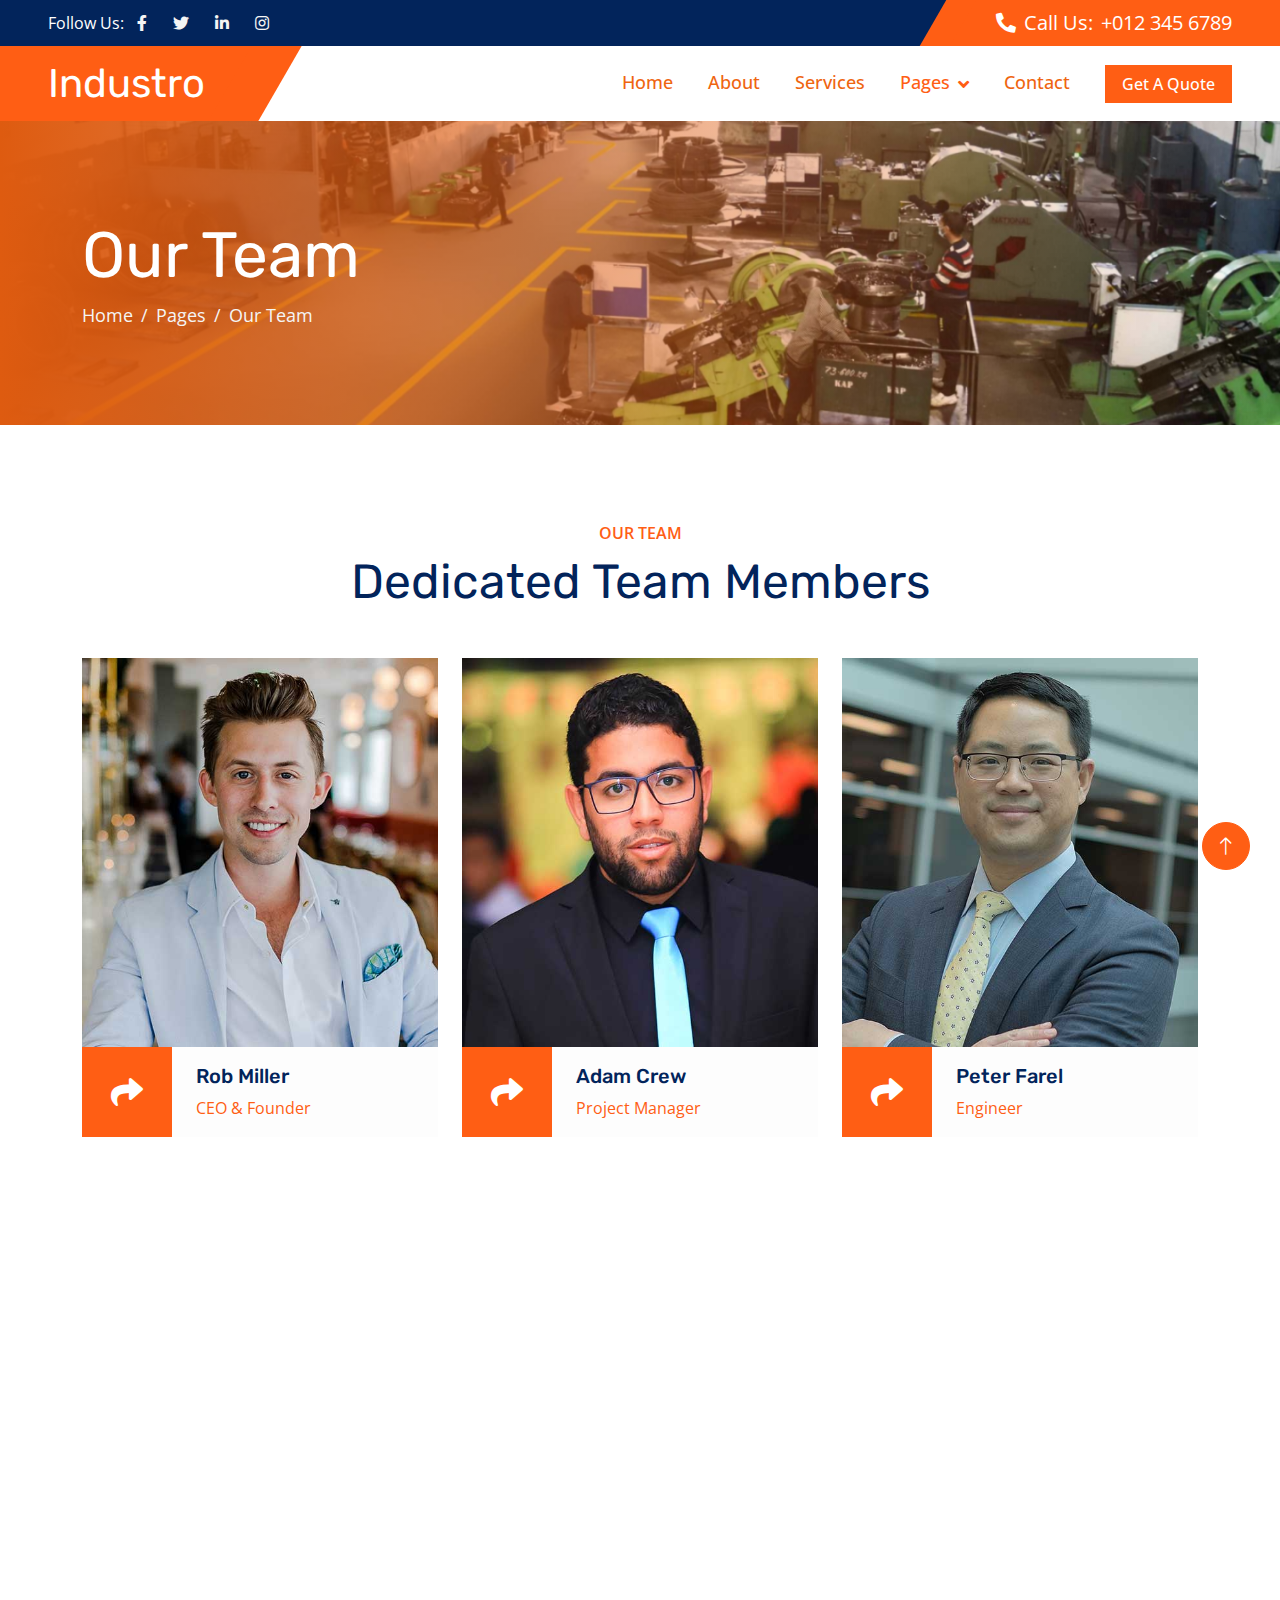
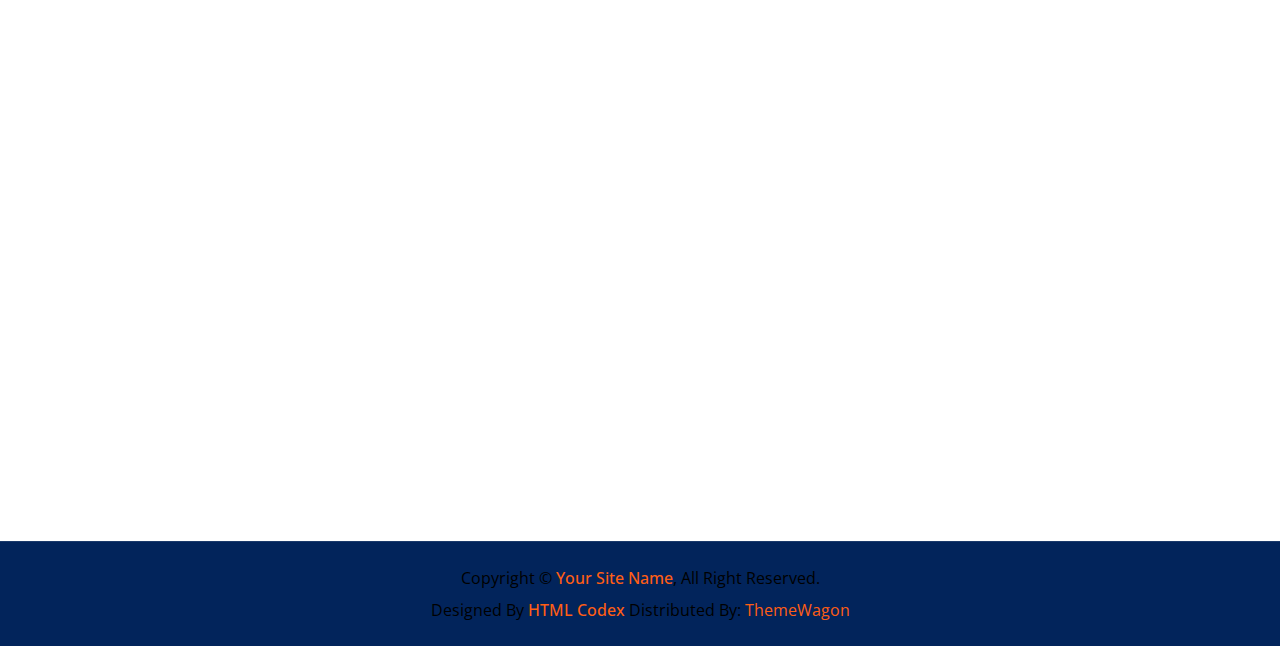
<file: team.html>
<!DOCTYPE html>
<html lang="en">

<head>
    <meta charset="utf-8">
    <title>Industro - Industrial HTML Template</title>
    <meta content="width=device-width, initial-scale=1.0" name="viewport">
    <meta content="" name="keywords">
    <meta content="" name="description">

    <!-- Favicon -->
    <link href="img/favicon.ico" rel="icon">

    <!-- Google Web Fonts -->
    <link rel="preconnect" href="https://fonts.googleapis.com">
    <link rel="preconnect" href="https://fonts.gstatic.com" crossorigin>
    <link
        href="https://fonts.googleapis.com/css2?family=Open+Sans:wght@400;500;600&family=Rubik:wght@500;600;700&display=swap"
        rel="stylesheet">

    <!-- Icon Font Stylesheet -->
    <link href="https://cdnjs.cloudflare.com/ajax/libs/font-awesome/5.10.0/css/all.min.css" rel="stylesheet">
    <link href="https://cdn.jsdelivr.net/npm/bootstrap-icons@1.4.1/font/bootstrap-icons.css" rel="stylesheet">

    <!-- Libraries Stylesheet -->
    <link href="lib/animate/animate.min.css" rel="stylesheet">
    <link href="lib/owlcarousel/assets/owl.carousel.min.css" rel="stylesheet">

    <!-- Customized Bootstrap Stylesheet -->
    <link href="css/bootstrap.min.css" rel="stylesheet">

    <!-- Template Stylesheet -->
    <link href="css/style.css" rel="stylesheet">
</head>

<body>
    <!-- Spinner Start -->
    <div id="spinner"
        class="show bg-white position-fixed translate-middle w-100 vh-100 top-50 start-50 d-flex align-items-center justify-content-center">
        <div class="spinner-border text-primary" role="status" style="width: 3rem; height: 3rem;"></div>
    </div>
    <!-- Spinner End -->


    <!-- Topbar Start -->
    <div class="container-fluid bg-dark px-0">
        <div class="row g-0 d-none d-lg-flex">
            <div class="col-lg-6 ps-5 text-start">
                <div class="h-100 d-inline-flex align-items-center text-white">
                    <span>Follow Us:</span>
                    <a class="btn btn-link text-light" href=""><i class="fab fa-facebook-f"></i></a>
                    <a class="btn btn-link text-light" href=""><i class="fab fa-twitter"></i></a>
                    <a class="btn btn-link text-light" href=""><i class="fab fa-linkedin-in"></i></a>
                    <a class="btn btn-link text-light" href=""><i class="fab fa-instagram"></i></a>
                </div>
            </div>
            <div class="col-lg-6 text-end">
                <div class="h-100 topbar-right d-inline-flex align-items-center text-white py-2 px-5">
                    <span class="fs-5 fw-bold me-2"><i class="fa fa-phone-alt me-2"></i>Call Us:</span>
                    <span class="fs-5 fw-bold">+012 345 6789</span>
                </div>
            </div>
        </div>
    </div>
    <!-- Topbar End -->


    <!-- Navbar Start -->
    <nav class="navbar navbar-expand-lg bg-white navbar-light sticky-top py-0 pe-5">
        <a href="index.html" class="navbar-brand ps-5 me-0">
            <h1 class="text-white m-0">Industro</h1>
        </a>
        <button type="button" class="navbar-toggler me-0" data-bs-toggle="collapse" data-bs-target="#navbarCollapse">
            <span class="navbar-toggler-icon"></span>
        </button>
        <div class="collapse navbar-collapse" id="navbarCollapse">
            <div class="navbar-nav ms-auto p-4 p-lg-0">
                <a href="index.html" class="nav-item nav-link">Home</a>
                <a href="about.html" class="nav-item nav-link">About</a>
                <a href="service.html" class="nav-item nav-link">Services</a>
                <div class="nav-item dropdown">
                    <a href="#" class="nav-link dropdown-toggle active" data-bs-toggle="dropdown">Pages</a>
                    <div class="dropdown-menu bg-light m-0">
                        <a href="project.html" class="dropdown-item">Projects</a>
                        <a href="feature.html" class="dropdown-item">Features</a>
                        <a href="team.html" class="dropdown-item active">Our Team</a>
                        <a href="testimonial.html" class="dropdown-item">Testimonial</a>
                        <a href="404.html" class="dropdown-item">404 Page</a>
                    </div>
                </div>
                <a href="contact.html" class="nav-item nav-link">Contact</a>
            </div>
            <a href="" class="btn btn-primary px-3 d-none d-lg-block">Get A Quote</a>
        </div>
    </nav>
    <!-- Navbar End -->


    <!-- Page Header Start -->
    <div class="container-fluid page-header py-5 mb-5 wow fadeIn" data-wow-delay="0.1s">
        <div class="container py-5">
            <h1 class="display-3 text-white animated slideInRight">Our Team</h1>
            <nav aria-label="breadcrumb">
                <ol class="breadcrumb animated slideInRight mb-0">
                    <li class="breadcrumb-item"><a href="#">Home</a></li>
                    <li class="breadcrumb-item"><a href="#">Pages</a></li>
                    <li class="breadcrumb-item active" aria-current="page">Our Team</li>
                </ol>
            </nav>
        </div>
    </div>
    <!-- Page Header End -->


    <!-- Team Start -->
    <div class="container-xxl py-5">
        <div class="container">
            <div class="text-center mx-auto wow fadeInUp" data-wow-delay="0.1s" style="max-width: 600px;">
                <p class="fw-medium text-uppercase text-primary mb-2">Our Team</p>
                <h1 class="display-5 mb-5">Dedicated Team Members</h1>
            </div>
            <div class="row g-4">
                <div class="col-lg-4 col-md-6 wow fadeInUp" data-wow-delay="0.1s">
                    <div class="team-item">
                        <img class="img-fluid" src="img/team-1.jpg" alt="">
                        <div class="d-flex">
                            <div class="flex-shrink-0 btn-square bg-primary" style="width: 90px; height: 90px;">
                                <i class="fa fa-2x fa-share text-white"></i>
                            </div>
                            <div class="position-relative overflow-hidden bg-light d-flex flex-column justify-content-center w-100 ps-4"
                                style="height: 90px;">
                                <h5>Rob Miller</h5>
                                <span class="text-primary">CEO & Founder</span>
                                <div class="team-social">
                                    <a class="btn btn-square btn-dark rounded-circle mx-1" href=""><i
                                            class="fab fa-facebook-f"></i></a>
                                    <a class="btn btn-square btn-dark rounded-circle mx-1" href=""><i
                                            class="fab fa-twitter"></i></a>
                                    <a class="btn btn-square btn-dark rounded-circle mx-1" href=""><i
                                            class="fab fa-instagram"></i></a>
                                </div>
                            </div>
                        </div>
                    </div>
                </div>
                <div class="col-lg-4 col-md-6 wow fadeInUp" data-wow-delay="0.3s">
                    <div class="team-item">
                        <img class="img-fluid" src="img/team-2.jpg" alt="">
                        <div class="d-flex">
                            <div class="flex-shrink-0 btn-square bg-primary" style="width: 90px; height: 90px;">
                                <i class="fa fa-2x fa-share text-white"></i>
                            </div>
                            <div class="position-relative overflow-hidden bg-light d-flex flex-column justify-content-center w-100 ps-4"
                                style="height: 90px;">
                                <h5>Adam Crew</h5>
                                <span class="text-primary">Project Manager</span>
                                <div class="team-social">
                                    <a class="btn btn-square btn-dark rounded-circle mx-1" href=""><i
                                            class="fab fa-facebook-f"></i></a>
                                    <a class="btn btn-square btn-dark rounded-circle mx-1" href=""><i
                                            class="fab fa-twitter"></i></a>
                                    <a class="btn btn-square btn-dark rounded-circle mx-1" href=""><i
                                            class="fab fa-instagram"></i></a>
                                </div>
                            </div>
                        </div>
                    </div>
                </div>
                <div class="col-lg-4 col-md-6 wow fadeInUp" data-wow-delay="0.5s">
                    <div class="team-item">
                        <img class="img-fluid" src="img/team-3.jpg" alt="">
                        <div class="d-flex">
                            <div class="flex-shrink-0 btn-square bg-primary" style="width: 90px; height: 90px;">
                                <i class="fa fa-2x fa-share text-white"></i>
                            </div>
                            <div class="position-relative overflow-hidden bg-light d-flex flex-column justify-content-center w-100 ps-4"
                                style="height: 90px;">
                                <h5>Peter Farel</h5>
                                <span class="text-primary">Engineer</span>
                                <div class="team-social">
                                    <a class="btn btn-square btn-dark rounded-circle mx-1" href=""><i
                                            class="fab fa-facebook-f"></i></a>
                                    <a class="btn btn-square btn-dark rounded-circle mx-1" href=""><i
                                            class="fab fa-twitter"></i></a>
                                    <a class="btn btn-square btn-dark rounded-circle mx-1" href=""><i
                                            class="fab fa-instagram"></i></a>
                                </div>
                            </div>
                        </div>
                    </div>
                </div>
                <div class="col-lg-4 col-md-6 wow fadeInUp" data-wow-delay="0.1s">
                    <div class="team-item">
                        <img class="img-fluid" src="img/team-1.jpg" alt="">
                        <div class="d-flex">
                            <div class="flex-shrink-0 btn-square bg-primary" style="width: 90px; height: 90px;">
                                <i class="fa fa-2x fa-share text-white"></i>
                            </div>
                            <div class="position-relative overflow-hidden bg-light d-flex flex-column justify-content-center w-100 ps-4"
                                style="height: 90px;">
                                <h5>Rob Miller</h5>
                                <span class="text-primary">CEO & Founder</span>
                                <div class="team-social">
                                    <a class="btn btn-square btn-dark rounded-circle mx-1" href=""><i
                                            class="fab fa-facebook-f"></i></a>
                                    <a class="btn btn-square btn-dark rounded-circle mx-1" href=""><i
                                            class="fab fa-twitter"></i></a>
                                    <a class="btn btn-square btn-dark rounded-circle mx-1" href=""><i
                                            class="fab fa-instagram"></i></a>
                                </div>
                            </div>
                        </div>
                    </div>
                </div>
                <div class="col-lg-4 col-md-6 wow fadeInUp" data-wow-delay="0.3s">
                    <div class="team-item">
                        <img class="img-fluid" src="img/team-2.jpg" alt="">
                        <div class="d-flex">
                            <div class="flex-shrink-0 btn-square bg-primary" style="width: 90px; height: 90px;">
                                <i class="fa fa-2x fa-share text-white"></i>
                            </div>
                            <div class="position-relative overflow-hidden bg-light d-flex flex-column justify-content-center w-100 ps-4"
                                style="height: 90px;">
                                <h5>Adam Crew</h5>
                                <span class="text-primary">Project Manager</span>
                                <div class="team-social">
                                    <a class="btn btn-square btn-dark rounded-circle mx-1" href=""><i
                                            class="fab fa-facebook-f"></i></a>
                                    <a class="btn btn-square btn-dark rounded-circle mx-1" href=""><i
                                            class="fab fa-twitter"></i></a>
                                    <a class="btn btn-square btn-dark rounded-circle mx-1" href=""><i
                                            class="fab fa-instagram"></i></a>
                                </div>
                            </div>
                        </div>
                    </div>
                </div>
                <div class="col-lg-4 col-md-6 wow fadeInUp" data-wow-delay="0.5s">
                    <div class="team-item">
                        <img class="img-fluid" src="img/team-3.jpg" alt="">
                        <div class="d-flex">
                            <div class="flex-shrink-0 btn-square bg-primary" style="width: 90px; height: 90px;">
                                <i class="fa fa-2x fa-share text-white"></i>
                            </div>
                            <div class="position-relative overflow-hidden bg-light d-flex flex-column justify-content-center w-100 ps-4"
                                style="height: 90px;">
                                <h5>Peter Farel</h5>
                                <span class="text-primary">Engineer</span>
                                <div class="team-social">
                                    <a class="btn btn-square btn-dark rounded-circle mx-1" href=""><i
                                            class="fab fa-facebook-f"></i></a>
                                    <a class="btn btn-square btn-dark rounded-circle mx-1" href=""><i
                                            class="fab fa-twitter"></i></a>
                                    <a class="btn btn-square btn-dark rounded-circle mx-1" href=""><i
                                            class="fab fa-instagram"></i></a>
                                </div>
                            </div>
                        </div>
                    </div>
                </div>
            </div>
        </div>
    </div>
    <!-- Team End -->


    <!-- Footer Start -->
    <div class="container-fluid bg-dark footer mt-5 py-5 wow fadeIn" data-wow-delay="0.1s">
        <div class="container py-5">
            <div class="row g-5">
                <div class="col-lg-3 col-md-6">
                    <h5 class="text-white mb-4">Our Office</h5>
                    <p class="mb-2"><i class="fa fa-map-marker-alt me-3"></i>123 Street, New York, USA</p>
                    <p class="mb-2"><i class="fa fa-phone-alt me-3"></i>+012 345 67890</p>
                    <p class="mb-2"><i class="fa fa-envelope me-3"></i>info@example.com</p>
                    <div class="d-flex pt-3">
                        <a class="btn btn-square btn-primary rounded-circle me-2" href=""><i
                                class="fab fa-twitter"></i></a>
                        <a class="btn btn-square btn-primary rounded-circle me-2" href=""><i
                                class="fab fa-facebook-f"></i></a>
                        <a class="btn btn-square btn-primary rounded-circle me-2" href=""><i
                                class="fab fa-youtube"></i></a>
                        <a class="btn btn-square btn-primary rounded-circle me-2" href=""><i
                                class="fab fa-linkedin-in"></i></a>
                    </div>
                </div>
                <div class="col-lg-3 col-md-6">
                    <h5 class="text-white mb-4">Quick Links</h5>
                    <a class="btn btn-link" href="">About Us</a>
                    <a class="btn btn-link" href="">Contact Us</a>
                    <a class="btn btn-link" href="">Our Services</a>
                    <a class="btn btn-link" href="">Terms & Condition</a>
                    <a class="btn btn-link" href="">Support</a>
                </div>
                <div class="col-lg-3 col-md-6">
                    <h5 class="text-white mb-4">Business Hours</h5>
                    <p class="mb-1">Monday - Friday</p>
                    <h6 class="text-light">09:00 am - 07:00 pm</h6>
                    <p class="mb-1">Saturday</p>
                    <h6 class="text-light">09:00 am - 12:00 pm</h6>
                    <p class="mb-1">Sunday</p>
                    <h6 class="text-light">Closed</h6>
                </div>
                <div class="col-lg-3 col-md-6">
                    <h5 class="text-white mb-4">Newsletter</h5>
                    <p>Dolor amet sit justo amet elitr clita ipsum elitr est.</p>
                    <div class="position-relative w-100">
                        <input class="form-control bg-transparent w-100 py-3 ps-4 pe-5" type="text"
                            placeholder="Your email">
                        <button type="button"
                            class="btn btn-primary py-2 position-absolute top-0 end-0 mt-2 me-2">SignUp</button>
                    </div>
                </div>
            </div>
        </div>
    </div>
    <!-- Footer End -->


    <!-- Copyright Start -->
    <div class="container-fluid copyright bg-dark py-4">
        <div class="container text-center">
            <p class="mb-2">Copyright &copy; <a class="fw-semi-bold" href="#">Your Site Name</a>, All Right Reserved.
            </p>
            <!--/*** This template is free as long as you keep the footer author’s credit link/attribution link/backlink. If you'd like to use the template without the footer author’s credit link/attribution link/backlink, you can purchase the Credit Removal License from "https://htmlcodex.com/credit-removal". Thank you for your support. ***/-->
            <p class="mb-0">Designed By <a class="fw-semi-bold" href="https://htmlcodex.com">HTML Codex</a> Distributed
                By: <a href="https://themewagon.com">ThemeWagon</a> </p>
        </div>
    </div>
    <!-- Copyright End -->


    <!-- Back to Top -->
    <a href="#" class="btn btn-lg btn-primary btn-lg-square rounded-circle back-to-top"><i
            class="bi bi-arrow-up"></i></a>


    <!-- JavaScript Libraries -->
    <script src="https://code.jquery.com/jquery-3.4.1.min.js"></script>
    <script src="https://cdn.jsdelivr.net/npm/bootstrap@5.0.0/dist/js/bootstrap.bundle.min.js"></script>
    <script src="lib/wow/wow.min.js"></script>
    <script src="lib/easing/easing.min.js"></script>
    <script src="lib/waypoints/waypoints.min.js"></script>
    <script src="lib/owlcarousel/owl.carousel.min.js"></script>
    <script src="lib/counterup/counterup.min.js"></script>

    <!-- Template Javascript -->
    <script src="js/main.js"></script>
</body>

</html>
</file>
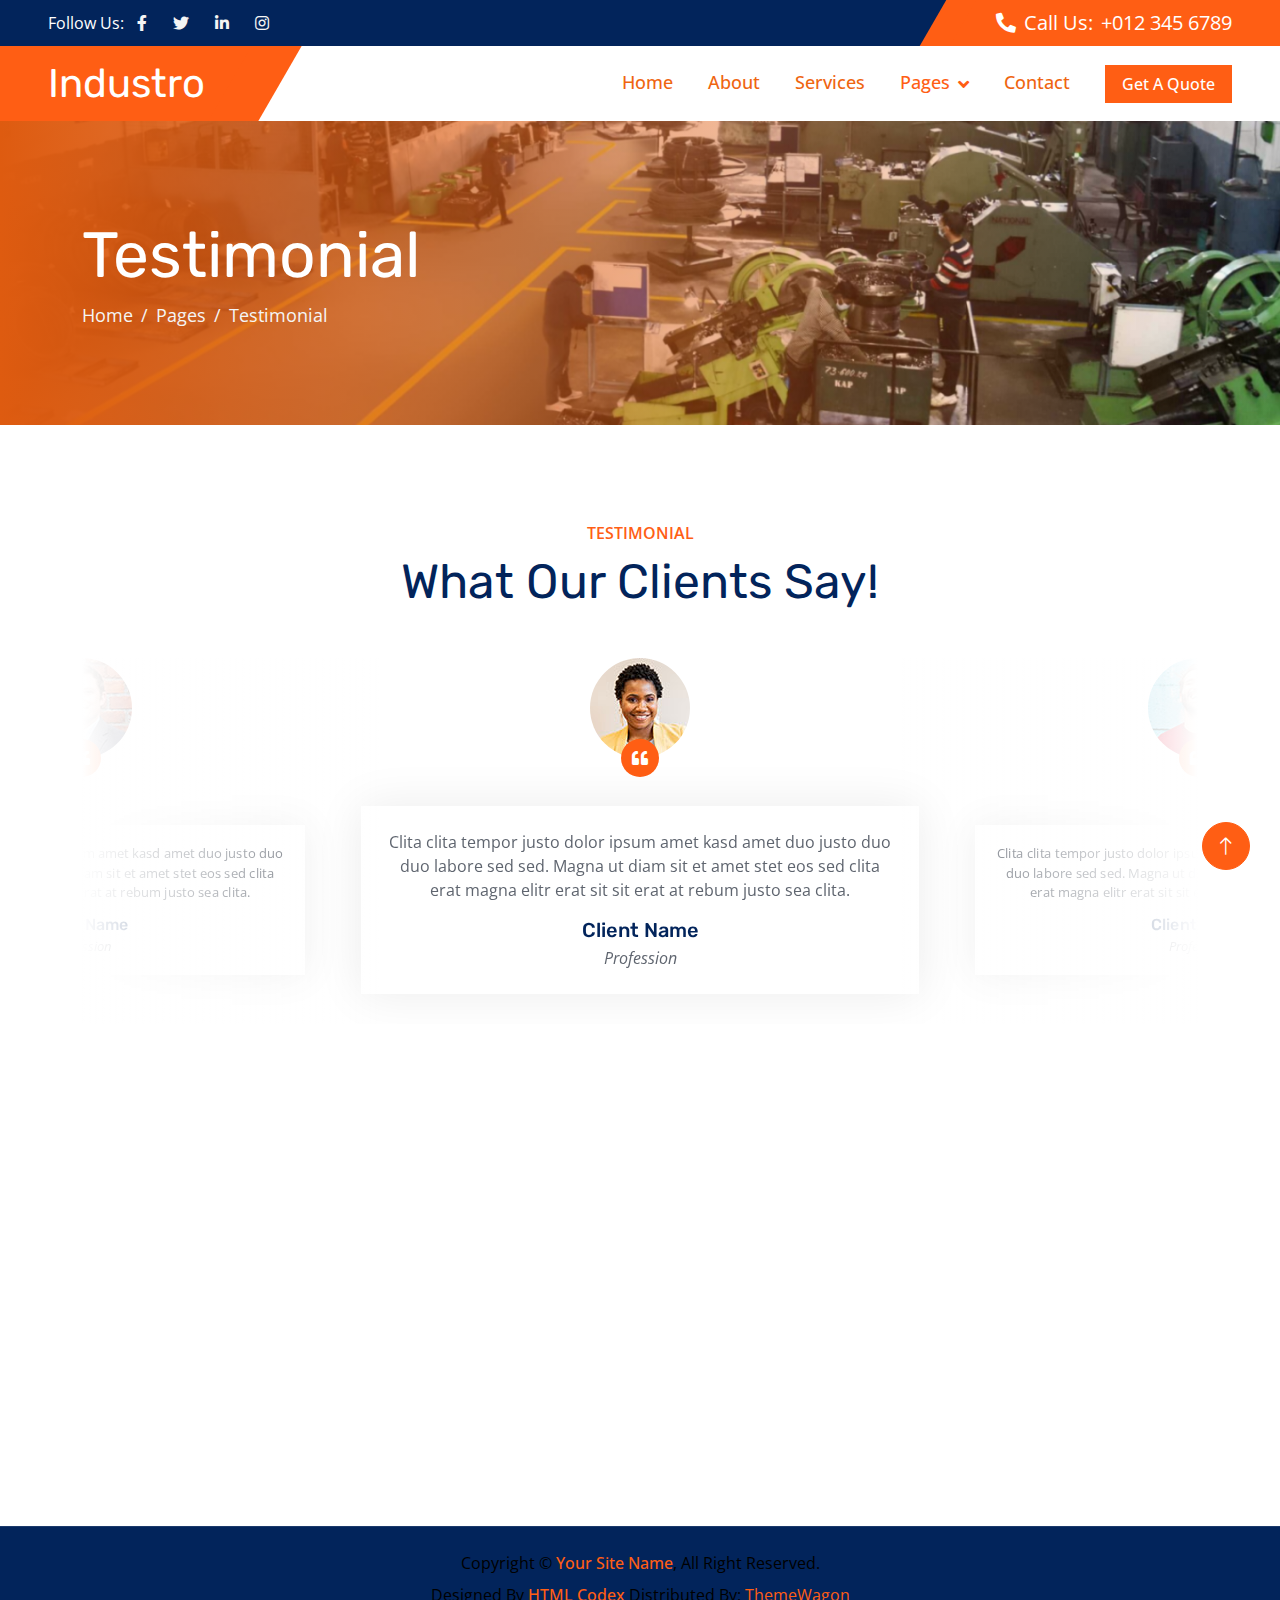
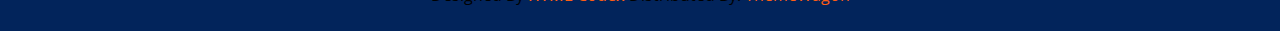
<file: testimonial.html>
<!DOCTYPE html>
<html lang="en">

<head>
    <meta charset="utf-8">
    <title>Industro - Industrial HTML Template</title>
    <meta content="width=device-width, initial-scale=1.0" name="viewport">
    <meta content="" name="keywords">
    <meta content="" name="description">

    <!-- Favicon -->
    <link href="img/favicon.ico" rel="icon">

    <!-- Google Web Fonts -->
    <link rel="preconnect" href="https://fonts.googleapis.com">
    <link rel="preconnect" href="https://fonts.gstatic.com" crossorigin>
    <link href="https://fonts.googleapis.com/css2?family=Open+Sans:wght@400;500;600&family=Rubik:wght@500;600;700&display=swap" rel="stylesheet">

    <!-- Icon Font Stylesheet -->
    <link href="https://cdnjs.cloudflare.com/ajax/libs/font-awesome/5.10.0/css/all.min.css" rel="stylesheet">
    <link href="https://cdn.jsdelivr.net/npm/bootstrap-icons@1.4.1/font/bootstrap-icons.css" rel="stylesheet">

    <!-- Libraries Stylesheet -->
    <link href="lib/animate/animate.min.css" rel="stylesheet">
    <link href="lib/owlcarousel/assets/owl.carousel.min.css" rel="stylesheet">

    <!-- Customized Bootstrap Stylesheet -->
    <link href="css/bootstrap.min.css" rel="stylesheet">

    <!-- Template Stylesheet -->
    <link href="css/style.css" rel="stylesheet">
</head>

<body>
    <!-- Spinner Start -->
    <div id="spinner" class="show bg-white position-fixed translate-middle w-100 vh-100 top-50 start-50 d-flex align-items-center justify-content-center">
        <div class="spinner-border text-primary" role="status" style="width: 3rem; height: 3rem;"></div>
    </div>
    <!-- Spinner End -->


    <!-- Topbar Start -->
    <div class="container-fluid bg-dark px-0">
        <div class="row g-0 d-none d-lg-flex">
            <div class="col-lg-6 ps-5 text-start">
                <div class="h-100 d-inline-flex align-items-center text-white">
                    <span>Follow Us:</span>
                    <a class="btn btn-link text-light" href=""><i class="fab fa-facebook-f"></i></a>
                    <a class="btn btn-link text-light" href=""><i class="fab fa-twitter"></i></a>
                    <a class="btn btn-link text-light" href=""><i class="fab fa-linkedin-in"></i></a>
                    <a class="btn btn-link text-light" href=""><i class="fab fa-instagram"></i></a>
                </div>
            </div>
            <div class="col-lg-6 text-end">
                <div class="h-100 topbar-right d-inline-flex align-items-center text-white py-2 px-5">
                    <span class="fs-5 fw-bold me-2"><i class="fa fa-phone-alt me-2"></i>Call Us:</span>
                    <span class="fs-5 fw-bold">+012 345 6789</span>
                </div>
            </div>
        </div>
    </div>
    <!-- Topbar End -->


    <!-- Navbar Start -->
    <nav class="navbar navbar-expand-lg bg-white navbar-light sticky-top py-0 pe-5">
        <a href="index.html" class="navbar-brand ps-5 me-0">
            <h1 class="text-white m-0">Industro</h1>
        </a>
        <button type="button" class="navbar-toggler me-0" data-bs-toggle="collapse" data-bs-target="#navbarCollapse">
            <span class="navbar-toggler-icon"></span>
        </button>
        <div class="collapse navbar-collapse" id="navbarCollapse">
            <div class="navbar-nav ms-auto p-4 p-lg-0">
                <a href="index.html" class="nav-item nav-link">Home</a>
                <a href="about.html" class="nav-item nav-link">About</a>
                <a href="service.html" class="nav-item nav-link">Services</a>
                <div class="nav-item dropdown">
                    <a href="#" class="nav-link dropdown-toggle active" data-bs-toggle="dropdown">Pages</a>
                    <div class="dropdown-menu bg-light m-0">
                        <a href="project.html" class="dropdown-item">Projects</a>
                        <a href="feature.html" class="dropdown-item">Features</a>
                        <a href="team.html" class="dropdown-item">Our Team</a>
                        <a href="testimonial.html" class="dropdown-item active">Testimonial</a>
                        <a href="404.html" class="dropdown-item">404 Page</a>
                    </div>
                </div>
                <a href="contact.html" class="nav-item nav-link">Contact</a>
            </div>
            <a href="" class="btn btn-primary px-3 d-none d-lg-block">Get A Quote</a>
        </div>
    </nav>
    <!-- Navbar End -->


    <!-- Page Header Start -->
    <div class="container-fluid page-header py-5 mb-5 wow fadeIn" data-wow-delay="0.1s">
        <div class="container py-5">
            <h1 class="display-3 text-white animated slideInRight">Testimonial</h1>
            <nav aria-label="breadcrumb">
                <ol class="breadcrumb animated slideInRight mb-0">
                    <li class="breadcrumb-item"><a href="#">Home</a></li>
                    <li class="breadcrumb-item"><a href="#">Pages</a></li>
                    <li class="breadcrumb-item active" aria-current="page">Testimonial</li>
                </ol>
            </nav>
        </div>
    </div>
    <!-- Page Header End -->


    <!-- Testimonial Start -->
    <div class="container-xxl py-5">
        <div class="container">
            <div class="text-center mx-auto wow fadeInUp" data-wow-delay="0.1s" style="max-width: 600px;">
                <p class="fw-medium text-uppercase text-primary mb-2">Testimonial</p>
                <h1 class="display-5 mb-5">What Our Clients Say!</h1>
            </div>
            <div class="owl-carousel testimonial-carousel wow fadeInUp" data-wow-delay="0.1s">
                <div class="testimonial-item text-center">
                    <div class="testimonial-img position-relative">
                        <img class="img-fluid rounded-circle mx-auto mb-5" src="img/testimonial-1.jpg">
                        <div class="btn-square bg-primary rounded-circle">
                            <i class="fa fa-quote-left text-white"></i>
                        </div>
                    </div>
                    <div class="testimonial-text text-center rounded p-4">
                        <p>Clita clita tempor justo dolor ipsum amet kasd amet duo justo duo duo labore sed sed. Magna ut diam sit et amet stet eos sed clita erat magna elitr erat sit sit erat at rebum justo sea clita.</p>
                        <h5 class="mb-1">Client Name</h5>
                        <span class="fst-italic">Profession</span>
                    </div>
                </div>
                <div class="testimonial-item text-center">
                    <div class="testimonial-img position-relative">
                        <img class="img-fluid rounded-circle mx-auto mb-5" src="img/testimonial-2.jpg">
                        <div class="btn-square bg-primary rounded-circle">
                            <i class="fa fa-quote-left text-white"></i>
                        </div>
                    </div>
                    <div class="testimonial-text text-center rounded p-4">
                        <p>Clita clita tempor justo dolor ipsum amet kasd amet duo justo duo duo labore sed sed. Magna ut diam sit et amet stet eos sed clita erat magna elitr erat sit sit erat at rebum justo sea clita.</p>
                        <h5 class="mb-1">Client Name</h5>
                        <span class="fst-italic">Profession</span>
                    </div>
                </div>
                <div class="testimonial-item text-center">
                    <div class="testimonial-img position-relative">
                        <img class="img-fluid rounded-circle mx-auto mb-5" src="img/testimonial-3.jpg">
                        <div class="btn-square bg-primary rounded-circle">
                            <i class="fa fa-quote-left text-white"></i>
                        </div>
                    </div>
                    <div class="testimonial-text text-center rounded p-4">
                        <p>Clita clita tempor justo dolor ipsum amet kasd amet duo justo duo duo labore sed sed. Magna ut diam sit et amet stet eos sed clita erat magna elitr erat sit sit erat at rebum justo sea clita.</p>
                        <h5 class="mb-1">Client Name</h5>
                        <span class="fst-italic">Profession</span>
                    </div>
                </div>
            </div>
        </div>
    </div>
    <!-- Testimonial End -->
        

    <!-- Footer Start -->
    <div class="container-fluid bg-dark footer mt-5 py-5 wow fadeIn" data-wow-delay="0.1s">
        <div class="container py-5">
            <div class="row g-5">
                <div class="col-lg-3 col-md-6">
                    <h5 class="text-white mb-4">Our Office</h5>
                    <p class="mb-2"><i class="fa fa-map-marker-alt me-3"></i>123 Street, New York, USA</p>
                    <p class="mb-2"><i class="fa fa-phone-alt me-3"></i>+012 345 67890</p>
                    <p class="mb-2"><i class="fa fa-envelope me-3"></i>info@example.com</p>
                    <div class="d-flex pt-3">
                        <a class="btn btn-square btn-primary rounded-circle me-2" href=""><i class="fab fa-twitter"></i></a>
                        <a class="btn btn-square btn-primary rounded-circle me-2" href=""><i class="fab fa-facebook-f"></i></a>
                        <a class="btn btn-square btn-primary rounded-circle me-2" href=""><i class="fab fa-youtube"></i></a>
                        <a class="btn btn-square btn-primary rounded-circle me-2" href=""><i class="fab fa-linkedin-in"></i></a>
                    </div>
                </div>
                <div class="col-lg-3 col-md-6">
                    <h5 class="text-white mb-4">Quick Links</h5>
                    <a class="btn btn-link" href="">About Us</a>
                    <a class="btn btn-link" href="">Contact Us</a>
                    <a class="btn btn-link" href="">Our Services</a>
                    <a class="btn btn-link" href="">Terms & Condition</a>
                    <a class="btn btn-link" href="">Support</a>
                </div>
                <div class="col-lg-3 col-md-6">
                    <h5 class="text-white mb-4">Business Hours</h5>
                    <p class="mb-1">Monday - Friday</p>
                    <h6 class="text-light">09:00 am - 07:00 pm</h6>
                    <p class="mb-1">Saturday</p>
                    <h6 class="text-light">09:00 am - 12:00 pm</h6>
                    <p class="mb-1">Sunday</p>
                    <h6 class="text-light">Closed</h6>
                </div>
                <div class="col-lg-3 col-md-6">
                    <h5 class="text-white mb-4">Newsletter</h5>
                    <p>Dolor amet sit justo amet elitr clita ipsum elitr est.</p>
                    <div class="position-relative w-100">
                        <input class="form-control bg-transparent w-100 py-3 ps-4 pe-5" type="text" placeholder="Your email">
                        <button type="button" class="btn btn-primary py-2 position-absolute top-0 end-0 mt-2 me-2">SignUp</button>
                    </div>
                </div>
            </div>
        </div>
    </div>
    <!-- Footer End -->


    <!-- Copyright Start -->
    <div class="container-fluid copyright bg-dark py-4">
        <div class="container text-center">
            <p class="mb-2">Copyright &copy; <a class="fw-semi-bold" href="#">Your Site Name</a>, All Right Reserved.</p>
            <!--/*** This template is free as long as you keep the footer author’s credit link/attribution link/backlink. If you'd like to use the template without the footer author’s credit link/attribution link/backlink, you can purchase the Credit Removal License from "https://htmlcodex.com/credit-removal". Thank you for your support. ***/-->
            <p class="mb-0">Designed By <a class="fw-semi-bold" href="https://htmlcodex.com">HTML Codex</a> Distributed
                By: <a href="https://themewagon.com">ThemeWagon</a> </p>        </div>
    </div>
    <!-- Copyright End -->


    <!-- Back to Top -->
    <a href="#" class="btn btn-lg btn-primary btn-lg-square rounded-circle back-to-top"><i class="bi bi-arrow-up"></i></a>


    <!-- JavaScript Libraries -->
    <script src="https://code.jquery.com/jquery-3.4.1.min.js"></script>
    <script src="https://cdn.jsdelivr.net/npm/bootstrap@5.0.0/dist/js/bootstrap.bundle.min.js"></script>
    <script src="lib/wow/wow.min.js"></script>
    <script src="lib/easing/easing.min.js"></script>
    <script src="lib/waypoints/waypoints.min.js"></script>
    <script src="lib/owlcarousel/owl.carousel.min.js"></script>
    <script src="lib/counterup/counterup.min.js"></script>

    <!-- Template Javascript -->
    <script src="js/main.js"></script>
</body>

</html>
</file>
<file: css/style.css>
/********** Template CSS **********/
:root {
    --primary: #FF5E14;
    --secondary: #5F656F;
    --light: #F5F5F5;
    --dark: #ef6510;
}

.back-to-top {
    position: fixed;
    display: none;
    right: 30px;
    bottom: 30px;
    z-index: 99;
}

h1,
h2,
.h1,
.h2,
.fw-bold {
    font-weight: 400 !important;
}

h3,
h4,
.h3,
.h4,
.fw-medium {
    font-weight: 600 !important;
}

h5,
h6,
.h5,
.h6,
.fw-semi-bold {
    font-weight: 500 !important;
}


/*** Spinner ***/
#spinner {
    opacity: 0;
    visibility: hidden;
    transition: opacity .5s ease-out, visibility 0s linear .5s;
    z-index: 99999;
}

#spinner.show {
    transition: opacity .5s ease-out, visibility 0s linear 0s;
    visibility: visible;
    opacity: 1;
}


/*** Button ***/
.btn {
    transition: .5s;
    font-weight: 500;
}

.btn-primary,
.btn-outline-primary:hover {
    color: #FFFFFF;
}

.btn-square {
    width: 38px;
    height: 38px;
}

.btn-sm-square {
    width: 32px;
    height: 32px;
}

.btn-lg-square {
    width: 48px;
    height: 48px;
}

.btn-square,
.btn-sm-square,
.btn-lg-square {
    padding: 0;
    display: flex;
    align-items: center;
    justify-content: center;
    font-weight: normal;
}


.topbar-right {
    position: relative;
    background: var(--primary);
}

.topbar-right::before {
    position: absolute;
    content: "";
    width: 30px;
    height: 100%;
    top: 0;
    left: -15px;
    transform: skewX(-30deg);
    background-color: var(--primary);
}


/*** Navbar ***/
.navbar.sticky-top {
    top: -100px;
    transition: .5s;
}

.navbar .navbar-brand {
    position: relative;
    padding-right: 50px;
    height: 75px;
    display: flex;
    align-items: center;
    background: var(--primary);
}

.navbar .navbar-brand::after {
    position: absolute;
    content: "";
    width: 50px;
    height: 100%;
    top: 0;
    right: -25px;
    transform: skewX(-30deg);
    background-color: var(--primary);
}

.navbar .navbar-nav .nav-link {
    margin-right: 35px;
    padding: 20px 0;
    color: var(--dark);
    font-size: 18px;
    font-weight: 500;
    outline: none;
}

.navbar .navbar-nav .nav-link:hover,
.navbar .navbar-nav .nav-link.active {
    color: var(--primary);
}

.navbar .dropdown-toggle::after {
    border: none;
    content: "\f107";
    font-family: "Font Awesome 5 Free";
    font-weight: 900;
    vertical-align: middle;
    margin-left: 8px;
}

@media (max-width: 991.98px) {
    .navbar .navbar-nav .nav-link {
        margin-right: 0;
        padding: 10px 0;
    }

    .navbar .navbar-nav {
        border-top: 1px solid #EEEEEE;
    }
}

@media (min-width: 992px) {
    .navbar .nav-item .dropdown-menu {
        display: block;
        border: none;
        margin-top: 0;
        top: 150%;
        opacity: 0;
        visibility: hidden;
        transition: .5s;
    }

    .navbar .nav-item:hover .dropdown-menu {
        top: 100%;
        visibility: visible;
        transition: .5s;
        opacity: 1;
    }
}


/*** Header ***/
.carousel-caption {
    top: 0;
    left: 0;
    right: 0;
    bottom: 0;
    display: flex;
    align-items: center;
    background: linear-gradient(to right, rgba(2, 36, 91, 1) 0%, rgba(2, 36, 91, 0) 100%);
    z-index: 1;
}

.carousel-control-prev,
.carousel-control-next {
    width: 15%;
}

.carousel-control-prev-icon,
.carousel-control-next-icon {
    width: 3.5rem;
    height: 3.5rem;
    background-color: var(--primary);
    border: 15px solid var(--primary);
    border-radius: 3.5rem;
}

@media (max-width: 768px) {
    #header-carousel .carousel-item {
        position: relative;
        min-height: 450px;
    }

    #header-carousel .carousel-item img {
        position: absolute;
        width: 100%;
        height: 100%;
        object-fit: cover;
    }
}

.page-header {
    background: linear-gradient(to right, rgb(222, 91, 16) 0%, rgba(2, 36, 91, 0) 100%), url(../Image/About/F-1.png) center center no-repeat;
    background-size: cover;
}

.page-header .breadcrumb-item+.breadcrumb-item::before {
    color: var(--light);
}

.page-header .breadcrumb-item,
.page-header .breadcrumb-item a {
    font-size: 18px;
    color: var(--light);
}


/*** Facts ***/
.facts {
    position: relative;
    margin: 6rem 0;
    background-color: #f6d9bf;
}

.facts .border {
    border-color: rgba(255, 255, 255, .1) !important;
}


/*** Features ***/
.btn-play {
    position: absolute;
    top: 50%;
    right: -30px;
    transform: translateY(-50%);
    display: block;
    box-sizing: content-box;
    width: 16px;
    height: 26px;
    border-radius: 100%;
    border: none;
    outline: none !important;
    padding: 18px 20px 20px 28px;
    background: var(--primary);
}

@media (max-width: 992px) {
    .btn-play {
        left: 50%;
        right: auto;
        transform: translate(-50%, -50%);
    }
}

.btn-play:before {
    content: "";
    position: absolute;
    z-index: 0;
    left: 50%;
    top: 50%;
    transform: translateX(-50%) translateY(-50%);
    display: block;
    width: 60px;
    height: 60px;
    background: var(--primary);
    border-radius: 100%;
    animation: pulse-border 1500ms ease-out infinite;
}

.btn-play:after {
    content: "";
    position: absolute;
    z-index: 1;
    left: 50%;
    top: 50%;
    transform: translateX(-50%) translateY(-50%);
    display: block;
    width: 60px;
    height: 60px;
    background: var(--primary);
    border-radius: 100%;
    transition: all 200ms;
}

.btn-play span {
    display: block;
    position: relative;
    z-index: 3;
    width: 0;
    height: 0;
    left: -1px;
    border-left: 16px solid #FFFFFF;
    border-top: 11px solid transparent;
    border-bottom: 11px solid transparent;
}

@keyframes pulse-border {
    0% {
        transform: translateX(-50%) translateY(-50%) translateZ(0) scale(1);
        opacity: 1;
    }

    100% {
        transform: translateX(-50%) translateY(-50%) translateZ(0) scale(2);
        opacity: 0;
    }
}

.modal-video .modal-dialog {
    position: relative;
    max-width: 800px;
    margin: 60px auto 0 auto;
}

.modal-video .modal-body {
    position: relative;
    padding: 0px;
}

.modal-video .close {
    position: absolute;
    width: 30px;
    height: 30px;
    right: 0px;
    top: -30px;
    z-index: 999;
    font-size: 30px;
    font-weight: normal;
    color: #FFFFFF;
    background: #000000;
    opacity: 1;
}


/*** Service ***/
.service-item {
    position: relative;
    margin: 65px 0 25px 0;
    box-shadow: 0 0 45px rgba(0, 0, 0, .07);
}

.service-item .service-img {
    position: absolute;
    padding: 12px;
    width: 130px;
    height: 130px;
    top: -65px;
    left: 50%;
    transform: translateX(-50%);
    background: #FFFFFF;
    box-shadow: 0 0 45px rgba(0, 0, 0, .09);
    z-index: 2;
}

.service-item .service-detail {
    position: absolute;
    width: 100%;
    height: 100%;
    top: 0;
    left: 0;
    overflow: hidden;
    z-index: 1;
}

.service-item .service-title {
    position: absolute;
    padding: 65px 30px 25px 30px;
    width: 100%;
    height: 100%;
    top: 0;
    left: 0;
    display: flex;
    flex-direction: column;
    align-items: center;
    justify-content: center;
    text-align: center;
    background: #FFFFFF;
    transition: .5s;
}

.service-item:hover .service-title {
    top: -100%;
}

.service-item .service-text {
    position: absolute;
    overflow: hidden;
    padding: 65px 30px 25px 30px;
    width: 100%;
    height: 100%;
    top: 100%;
    left: 0;
    display: flex;
    align-items: center;
    text-align: center;
    background: rgba(2, 36, 91, .7);
    transition: .5s;
}

.service-item:hover .service-text {
    top: 0;
}

.service-item .service-text::before {
    position: absolute;
    content: "";
    width: 100%;
    height: 100px;
    top: -100%;
    left: 0;
    transform: skewY(-12deg);
    background: #FFFFFF;
    transition: .5s;
}

.service-item:hover .service-text::before {
    top: -55px;
}

.service-item .btn {
    position: absolute;
    width: 130px;
    height: 50px;
    left: 50%;
    bottom: -25px;
    transform: translateX(-50%);
    display: flex;
    align-items: center;
    justify-content: center;
    color: var(--secondary);
    background: #FFFFFF;
    border: none;
    box-shadow: 0 0 45px rgba(0, 0, 0, .09);
    z-index: 2;
}

.service-item .btn:hover {
    color: #FFFFFF;
    background: var(--primary);
}


/*** Project ***/
.project-carousel {
    position: relative;
    background: var(--dark);
}

.project-item {
    position: relative;
    display: block;
}

.project-item img {
    transition: .5s;
}

.project-item:hover img,
.project-carousel .owl-item.center img {
    margin-top: -60px;
}

.project-item .project-title {
    position: absolute;
    padding: 0 15px;
    width: 100%;
    height: 80px;
    bottom: -110px;
    left: 0;
    display: flex;
    align-items: center;
    justify-content: center;
    text-align: center;
    background: var(--dark);
    transition: .5s;
}

.project-item:hover .project-title,
.project-carousel .owl-item.center .project-title {
    bottom: -60px;
}

.project-item .project-title::before {
    position: absolute;
    content: "";
    width: 100%;
    height: 30px;
    top: -15px;
    left: 0;
    transform: skewY(-5deg);
    background: var(--dark);
    transition: .5s;
}

.project-carousel .owl-nav {
    position: absolute;
    width: 100%;
    height: 45px;
    top: 50%;
    left: 0;
    transform: translateY(-50%);
    display: flex;
    justify-content: space-between;
    transition: .5s;
    opacity: 0;
    z-index: 1;
}

.project-carousel:hover .owl-nav {
    opacity: 1;
}

.project-carousel .owl-nav .owl-prev,
.project-carousel .owl-nav .owl-next {
    margin: 0 30px;
    width: 45px;
    height: 45px;
    display: flex;
    align-items: center;
    justify-content: center;
    color: #FFFFFF;
    background: var(--primary);
    border-radius: 45px;
    font-size: 22px;
    transition: .5s;
}


/*** Team ***/
.team-item .team-social {
    position: absolute;
    width: 100%;
    height: 100%;
    top: 0;
    left: -100%;
    display: flex;
    align-items: center;
    background: var(--primary);
    transition: .5s;
}

.team-item:hover .team-social {
    left: 0;
}


/*** Testimonial ***/
.testimonial-carousel::before {
    position: absolute;
    content: "";
    top: 0;
    left: 0;
    height: 100%;
    width: 0;
    background: linear-gradient(to right, rgba(255, 255, 255, 1) 0%, rgba(255, 255, 255, 0) 100%);
    z-index: 1;
}

.testimonial-carousel::after {
    position: absolute;
    content: "";
    top: 0;
    right: 0;
    height: 100%;
    width: 0;
    background: linear-gradient(to left, rgba(255, 255, 255, 1) 0%, rgba(255, 255, 255, 0) 100%);
    z-index: 1;
}

@media (min-width: 768px) {

    .testimonial-carousel::before,
    .testimonial-carousel::after {
        width: 200px;
    }
}

@media (min-width: 992px) {

    .testimonial-carousel::before,
    .testimonial-carousel::after {
        width: 300px;
    }
}

.testimonial-carousel .owl-nav {
    position: absolute;
    width: 350px;
    top: 20px;
    left: 50%;
    transform: translateX(-50%);
    display: flex;
    justify-content: space-between;
    opacity: 0;
    transition: .5s;
    z-index: 1;
}

.testimonial-carousel:hover .owl-nav {
    width: 300px;
    opacity: 1;
}

.testimonial-carousel .owl-nav .owl-prev,
.testimonial-carousel .owl-nav .owl-next {
    position: relative;
    color: var(--primary);
    font-size: 45px;
    transition: .5s;
}

.testimonial-carousel .owl-nav .owl-prev:hover,
.testimonial-carousel .owl-nav .owl-next:hover {
    color: var(--dark);
}

.testimonial-carousel .testimonial-img img {
    width: 100px;
    height: 100px;
}

.testimonial-carousel .testimonial-img .btn-square {
    position: absolute;
    bottom: -19px;
    left: 50%;
    transform: translateX(-50%);
}

.testimonial-carousel .owl-item .testimonial-text {
    margin-bottom: 30px;
    box-shadow: 0 0 45px rgba(0, 0, 0, .08);
    transform: scale(.8);
    transition: .5s;
}

.testimonial-carousel .owl-item.center .testimonial-text {
    transform: scale(1);
}


/*** Footer ***/
.footer {
    color: #000000;
}

.footer .btn.btn-link {
    display: block;
    margin-bottom: 5px;
    padding: 0;
    text-align: left;
    color: #B0B9AE;
    font-weight: normal;
    text-transform: capitalize;
    transition: .3s;
}

.footer .btn.btn-link::before {
    position: relative;
    content: "\f105";
    font-family: "Font Awesome 5 Free";
    font-weight: 900;
    margin-right: 10px;
}

.footer .btn.btn-link:hover {
    color: var(--light);
    letter-spacing: 1px;
    box-shadow: none;
}

.copyright {
    color: #000000;
    border-top: 1px solid rgba(255, 255, 255, .1);
}

.text-justify {
    text-align: justify;
}

.backgroundOrange {
    background-color: #ef6510;
}

.textOrange {
    color: #EA7000 !important;
}
</file>
